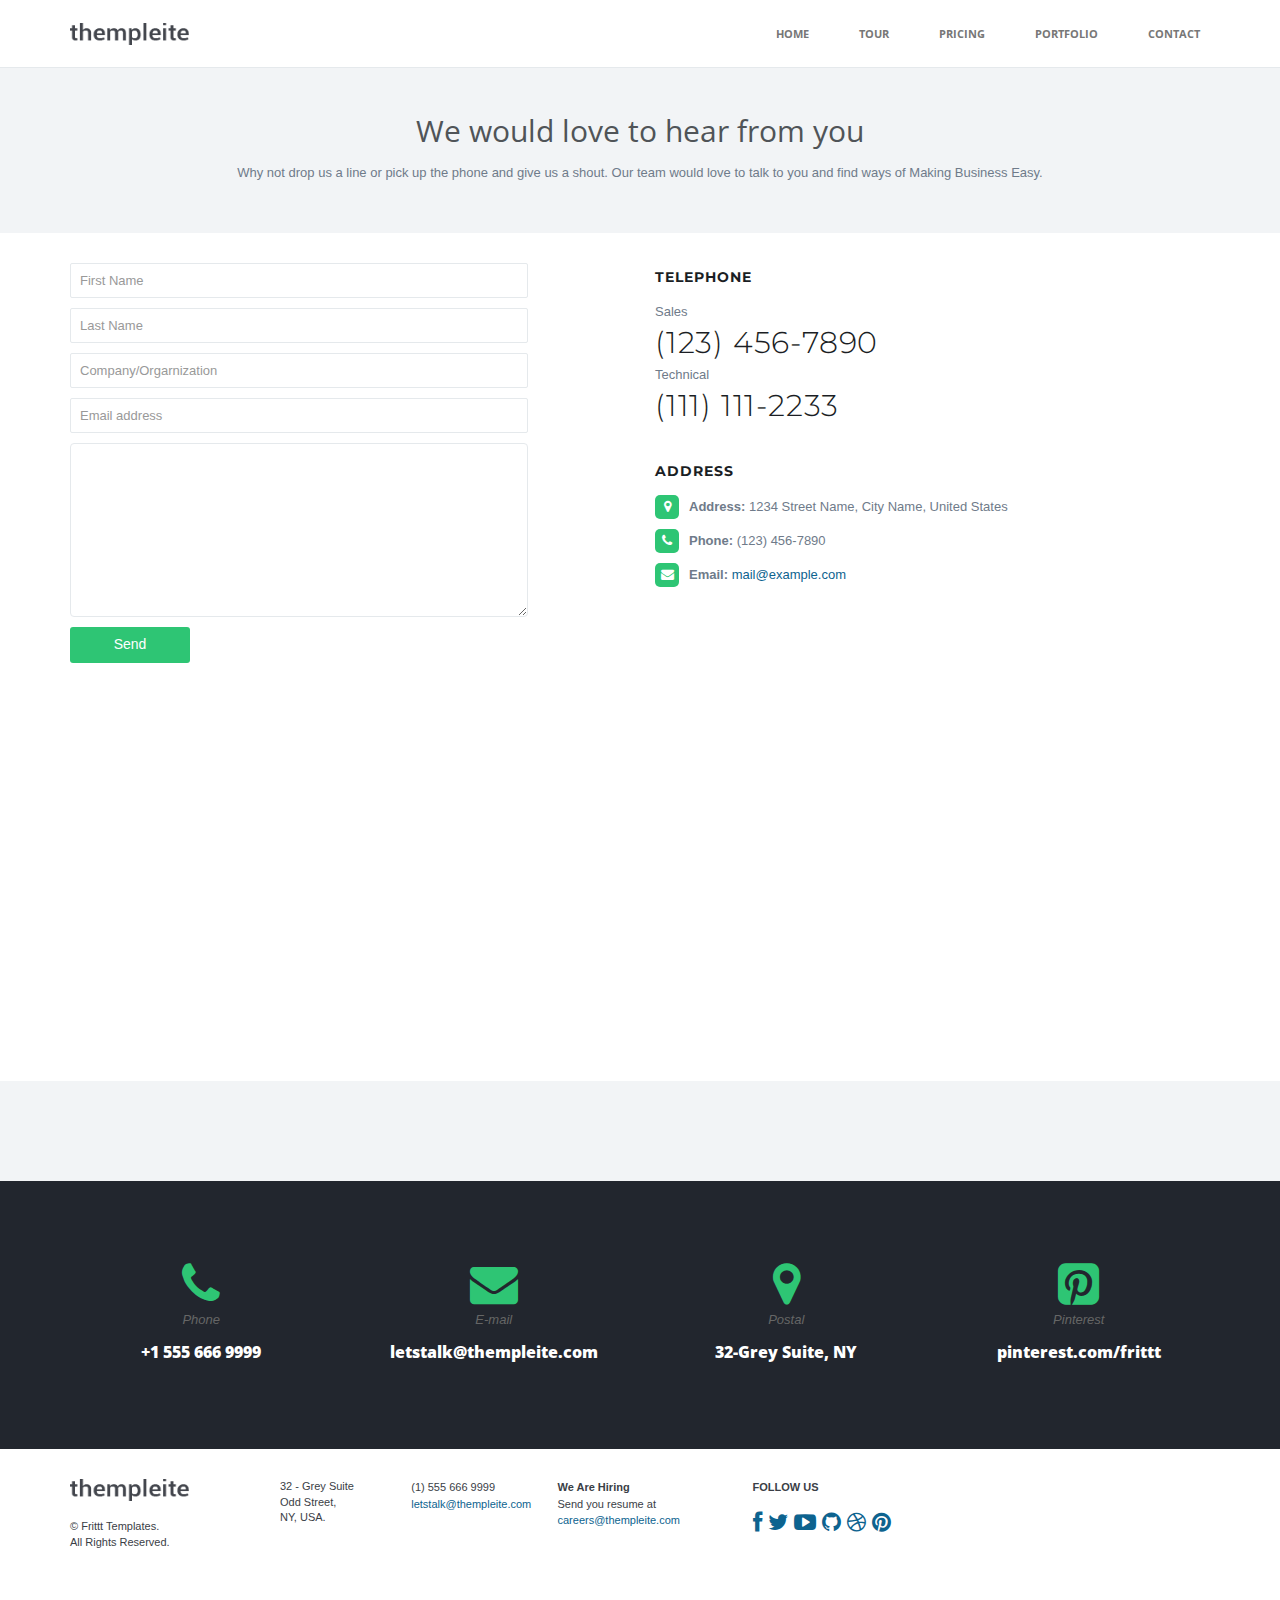
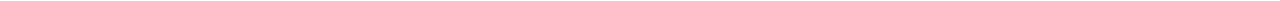
<file: src/main/webapp/contact.html>
﻿<!DOCTYPE html>
<html>
<head>
<meta http-equiv="content-type" content="text/html;charset=UTF-8" />
<meta charset="utf-8" />
<title></title>
<meta name="viewport" content="width=device-width, initial-scale=1.0, maximum-scale=1.0, user-scalable=no" />
<meta content="" name="description" />
<meta content="" name="author" />
<!-- BEGIN CORE CSS FRAMEWORK -->
<link rel="stylesheet" type="text/css" href="resources/plugins/owl-carousel/owl.carousel.css" />
<link rel="stylesheet" type="text/css" href="resources/plugins/owl-carousel/owl.theme.css" />
<link href="resources/plugins/pace/pace-theme-flash.css" rel="stylesheet" type="text/css"
      media="screen" />
<link href="resources/plugins/boostrapv3/css/bootstrap.min.css" rel="stylesheet" type="text/css" />
<link href="resources/plugins/boostrapv3/css/bootstrap-theme.min.css" rel="stylesheet"
      type="text/css" />
<link href="resources/plugins/font-awesome/css/font-awesome.min.css" rel="stylesheet"
      type="text/css" />
<!-- END CORE CSS FRAMEWORK -->
<!-- BEGIN CSS TEMPLATE -->
<link href="resources/css/style.css" rel="stylesheet" type="text/css" />
<link href="resources/css/responsive.css" rel="stylesheet" type="text/css" />
<link href="resources/css/animate.min.css" rel="stylesheet" type="text/css" />
<!-- END CSS TEMPLATE -->
<script type="text/javascript" src="resources/plugins/jquery-1.8.3.min.js"></script>
</head>
<!-- END HEAD -->
<body >
<div class="main-wrapper">
	<div role="navigation" class="navbar navbar-default navbar-static-top">
		<div class="container">
			<div class="compressed">
				<div class="navbar-header">
					<button data-target=".navbar-collapse" data-toggle="collapse" class="navbar-toggle"
						type="button">
						<span class="sr-only">Toggle navigation</span> <span class="icon-bar"></span><span
							class="icon-bar"></span><span class="icon-bar"></span>
					</button>
					<a href="#" class="navbar-brand compressed">
						<img src="resources/img/logo_condensed.png" alt="" data-src="assets/img/logo_condensed.png"
                             data-src-retina="assets/img/logo2x.png" width="119" height="22" /></a>
				</div>
				<div class="navbar-collapse collapse">
					<ul class="nav navbar-nav navbar-right">
						<li><a href="index.html">Home</a></li>
						<li><a href="tour.html">Tour</a></li>
						<li><a href="pricing.html">Pricing</a></li>
						<li><a href="portfolio.html">Portfolio</a></li>
						<li><a href="contact.html">Contact</a></li>
					</ul>
				</div>
				<!--/.nav-collapse -->
			</div>
		</div>
	</div>
	<div class="section grey text-center m-t-60 p-t-40 p-b-40" id="banner-footer">
		<h2 class="normal m-b-10">
			We would love to hear from you</h2>
		<p>
			Why not drop us a line or pick up the phone and give us a shout. Our team would
			love to talk to you and find ways of Making Business Easy.</p>
	</div>
	<div class="section white">
		<div class="container">
			<div class=" p-b-60">
				<div class="row p-t-30">
					<div class="col-md-6 col-sm-6">
					<form id="contact_form" method="post" action="#">
						<div class="row form-row">
							<div class="col-md-10">
								<input name="txtFirstName" id="textFirstName" type="text" class="form-control "
									placeholder="First Name">
							</div>
						</div>
						<div class="row form-row">
							<div class="col-md-10">
								<input name="txtLastName" id="txtLastName" type="text" class="form-control" placeholder="Last Name">
							</div>
						</div>
						<div class="row form-row">
							<div class="col-md-10">
								<input name="txtCompany" id="txtCompany" type="text" class="form-control" placeholder="Company/Orgarnization">
							</div>
						</div>
						<div class="row form-row">
							<div class="col-md-10">
								<input name="txtEmailAddress" id="txtEmailAddress" type="text" class="form-control"
									placeholder="Email address">
							</div>
						</div>
						<div class="row form-row">
							<div class="col-md-10">
								<textarea id="txtDesc" name="txtMessage" type="text" class="form-control" placeholder="Message" rows="8">
					
					</textarea>
							</div>
						</div>
						<div class="row form-row">
							<div class="col-md-10">
								<button type="button" id="button-send" class="btn btn-primary btn-cons">
									Send</button>
							</div>
							<div id="success">Your message has been successfully!</div>
							<div id="error">Unable to send your message, please try later.</div>
						</div>
					</form>
					</div>
					<div class="col-md-6 feature-list">
						<h4 class="title custom-font text-black no-margin p-b-10">
							TELEPHONE</h4>
						<p class="no-margin">
							Sales</p>
						<h2 class="custom-font text-black no-margin">
							(123) 456-7890</h2>
						<p class="no-margin">
							Technical</p>
						<h2 class="custom-font text-black no-margin">
							(111) 111-2233</h2>
						<section class="p-t-20 p-b-20">
							<h4 class="title custom-font text-black">
								ADDRESS</h4>
							<ul class="address-list">
								<li><i class="fa fa-map-marker"></i><strong>Address:</strong> 1234 Street Name, City
									Name, United States</li>
								<li><i class="fa fa-phone"></i><strong>Phone:</strong> (123) 456-7890</li>
								<li><i class="fa fa-envelope"></i><strong>Email:</strong> <a href="mailto:mail@example.com">
									mail@example.com</a></li>
							</ul>
						</section>
					</div>
				</div>
			</div>
		</div>
	</div>
	<div class="section white" style="height: 350px" id="map">
	</div>
	<div class="section grey">
		<div class="container">
			<div class="p-t-60 p-b-50">
				<div id="testomonials" class="owl-carousel row">
					<div class="item">
						<div class="col-md-6  col-md-offset-3 text-center">
							<div class="testimonial-thumb">
								<img src="resources/img/testimonial_img1.png" alt="testimonal">
							</div>
							<div class="testimonial-user">
								<span>John Donga</span> Greepit.com
							</div>
							<h3 class="normal text-center">
								I have always received good service from the Frittt Templates. Timing and quality
								have always met my expectations and everything is communicated in a professional
								and timely manner.
							</h3>
						</div>
					</div>
					<div class="item">
						<div class="col-md-6   col-md-offset-3 text-center">
							<div class="testimonial-thumb">
								<img src="resources/img/testimonial_img2.png" alt="testimonal">
							</div>
							<div class="testimonial-user">
								<span>John Donga</span> #
							</div>
							<h3 class="normal text-center">
								We consider the Frittt Templates team a development partner who has proven to be
								creative in problem resolution, reliable in time commitments, and overall consistent
								in meeting our expectations.
							</h3>
						</div>
					</div>
					<div class="item">
						<div class="col-md-6   col-md-offset-3 text-center">
							<div class="testimonial-thumb">
								<img src="resources/img/testimonial_img3.png" alt="testimonal">
							</div>
							<div class="testimonial-user">
								<span>John Donga</span> www.#
							</div>
							<h3 class="semi-bold text-center">
								The work was above and beyond what I could have expected. Excellent service all
								the way around from start to finish. Keep up the GREAT work! Great job!
							</h3>
						</div>
					</div>
				</div>
			</div>
		</div>
	</div>
	<div class="section black contact-details green-icons">
		<div class="container">
			<div class="row">
				<div class="col-md-3 text-center">
					<div class="services-box-3">
						<i class="fa fa-phone"></i>
						<div class="content">
							<p>
								Phone</p>
							<h3>
								+1 555 666 9999</h3>
						</div>
					</div>
				</div>
				<div class="col-md-3 text-center">
					<div class="services-box-3">
						<i class="fa fa-envelope"></i>
						<div class="content">
							<p>
								E-mail</p>
							<h3>
								letstalk@thempleite.com</h3>
						</div>
					</div>
				</div>
				<div class="col-md-3 text-center">
					<div class="services-box-3">
						<i class="fa fa-map-marker "></i>
						<div class="content">
							<p>
								Postal</p>
							<h3>
								32-Grey Suite, NY</h3>
						</div>
					</div>
				</div>
				<div class="col-md-3 text-center">
					<div class="services-box-3">
						<i class="fa fa-pinterest-square"></i>
						<div class="content">
							<p>
								Pinterest</p>
							<h3>
								pinterest.com/frittt</h3>
						</div>
					</div>
				</div>
			</div>
		</div>
	</div>
	<div class="section white footer">
		<div class="container">
			<div class="p-t-30 p-b-50">
				<div class="row">
					<div class="col-md-2 col-lg-2 col-sm-2 col-xs-12 xs-m-b-20">
						<img src="resources/img/logo_condensed.png" alt="" data-src="assets/img/logo_condensed.png"
                             data-src-retina="assets/img/logo2x.png" width="119" height="22" />
						<br />
						<br />
						© Frittt Templates.
						<br />
						All Rights Reserved.
					</div>
					<div class="col-md-4 col-lg-3 col-sm-4  col-xs-12 xs-m-b-20">
						<address class="xs-no-padding  col-md-6 col-lg-6 col-sm-6  col-xs-12">
							32 - Grey Suite<br>
							Odd Street,<br>
							NY, USA.
						</address>
						<div class="xs-no-padding col-md-6 col-lg-6 col-sm-6">
							<div>
								(1) 555 666 9999</div>
							<a href="javascript:">letstalk@thempleite.com</a>
						</div>
						<div class="clearfix">
						</div>
					</div>
					<div class="col-md-2 col-lg-2 col-sm-2  col-xs-12 xs-m-b-20">
						<div class="bold">
							We Are Hiring</div>
						Send you resume at <a href="javascript:">careers@thempleite.com</a>
					</div>
					<div class="col-md-2 col-lg-2 col-sm-2  col-xs-12 ">
						<div class="bold">
							FOLLOW US</div>
						<br />
						<a href="javascript:"><i class="fa fa-facebook fa-2x"></i></a>&nbsp; <a href="javascript:">
							<i class="fa fa-twitter fa-2x"></i></a>&nbsp; <a href="javascript:"><i class="fa fa-youtube-play  fa-2x">
							</i></a>&nbsp; <a href="javascript:"><i class="fa fa-github fa-2x"></i></a>&nbsp;
						<a href="javascript:"><i class="fa fa-dribbble fa-2x"></i></a>&nbsp; <a href="javascript:">
							<i class="fa fa-pinterest fa-2x"></i></a>
					</div>
				</div>
			</div>
		</div>
	</div>
</div>
<!-- BEGIN CORE JS FRAMEWORK -->
<script type="text/javascript" src="resources/plugins/jquery-1.8.3.min.js"></script>
<script src="resources/plugins/boostrapv3/js/bootstrap.min.js" type="text/javascript"></script>
<!-- END CORE JS FRAMEWORK -->
<!-- BEGIN JS PLUGIN -->
<script src="resources/plugins/pace/pace.min.js" type="text/javascript"></script>
<script src="resources/plugins/jquery-unveil/jquery.unveil.min.js" type="text/javascript"></script>
<script type="text/javascript" src="resources/plugins/jquery-nicescroll/jquery.nicescroll.min.js"></script>
<!---<script type="text/javascript" src="http://maps.google.com/maps/api/js?sensor=true"></script>
<script src="assets/plugins/jquery-gmap/gmaps.js" type="text/javascript"></script>--->
<!-- END JS PLUGIN -->
<script src="resources/js/google_maps.js" type="text/javascript"></script>
<script type="text/javascript" src="resources/js/core.js"></script>

</body>
</html>
</file>
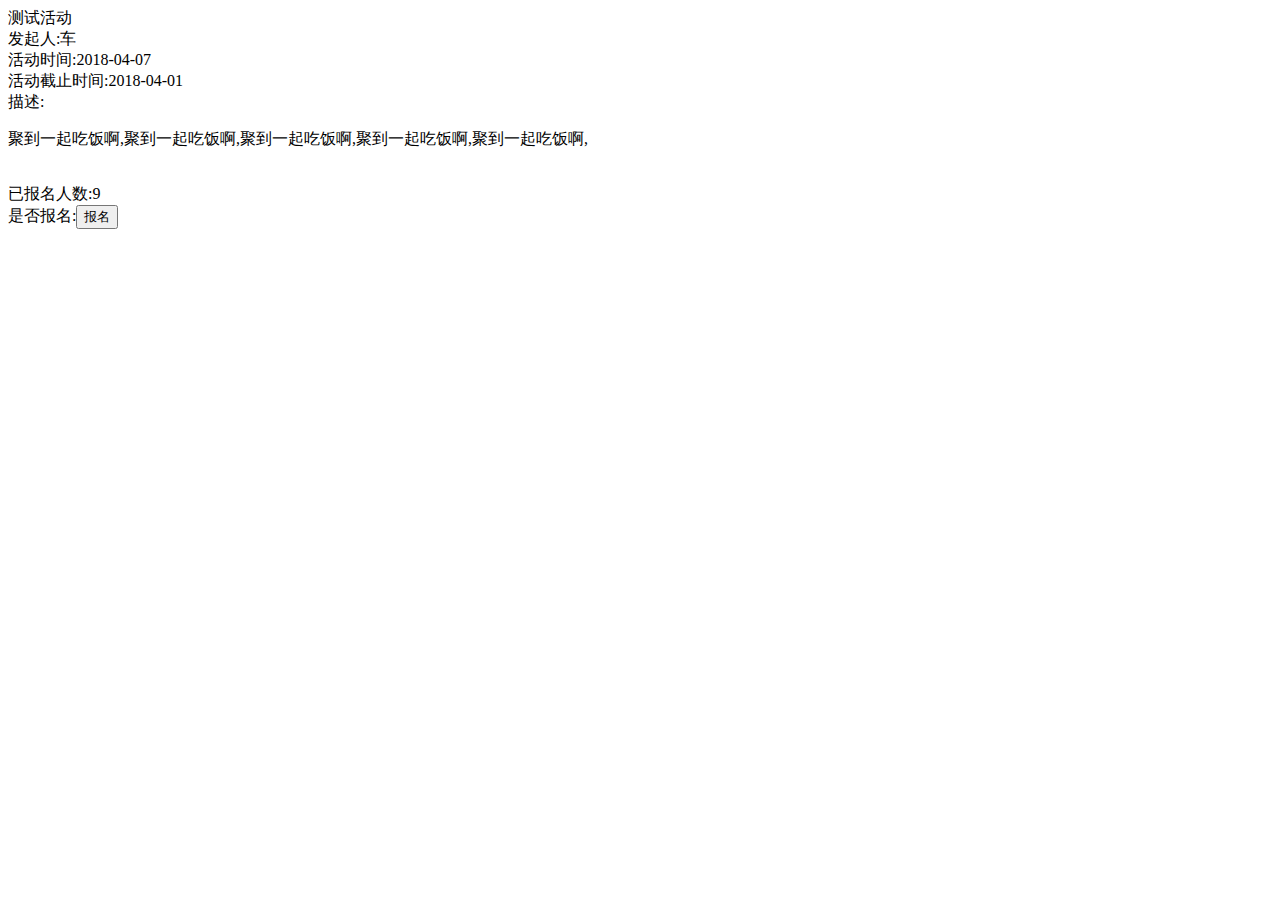
<file: src/main/webapp/html/activity-join.html>
<!DOCTYPE html>
<html lang="en">
<head>
    <meta charset="UTF-8">
    <title>活动报名</title>
</head>
<body>
<div>
    <form>
        <span>测试活动</span>
        <br/>
        <span>发起人:车</span>
        <br/>
        <span>活动时间:2018-04-07</span>
        <br/>
        <span>活动截止时间:2018-04-01</span>
        <br/>
        <span>描述:</span>
        <p>聚到一起吃饭啊,聚到一起吃饭啊,聚到一起吃饭啊,聚到一起吃饭啊,聚到一起吃饭啊,
        </p>
        <br/>
        <span>已报名人数:9</span>
        <br/>
        <span>是否报名:<button type="button">报名</button></span>
    </form>
</div>
</body>
</html>
</file>
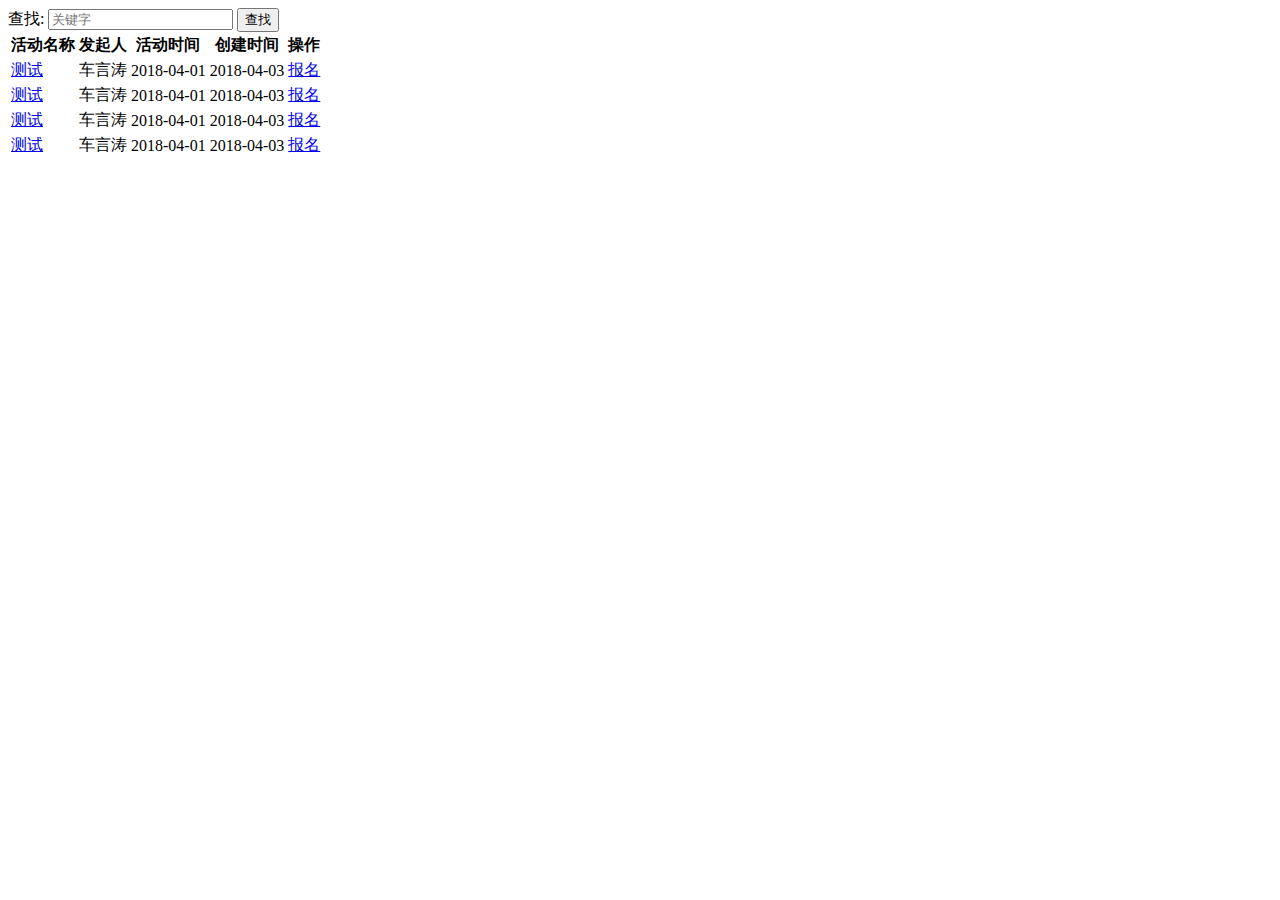
<file: src/main/webapp/html/activity-list.html>
<!DOCTYPE html>
<html lang="en">
<head>
    <meta charset="UTF-8">
    <title>活动列表页面</title>
</head>
<body>
<div>
    <span>查找:</span>
    <input name="keyword" placeholder="关键字"/>
    <button type="button">查找</button>
</div>
<table>
    <tr>
        <th>活动名称</th>
        <th>发起人</th>
        <th>活动时间</th>
        <th>创建时间</th>
        <th>操作</th>
    </tr>
    <tr>
        <td><a href="activity-join.html">测试</a></td>
        <td>车言涛</td>
        <td>2018-04-01</td>
        <td>2018-04-03</td>
        <td><a href="#">报名</a></td>
    </tr>
    <tr>
        <td><a href="activity-join.html">测试</a></td>
        <td>车言涛</td>
        <td>2018-04-01</td>
        <td>2018-04-03</td>
        <td><a href="#">报名</a></td>
    </tr>
    <tr>
        <td><a href="activity-join.html">测试</a></td>
        <td>车言涛</td>
        <td>2018-04-01</td>
        <td>2018-04-03</td>
        <td><a href="#">报名</a></td>
    </tr>
    <tr>
        <td><a href="activity-join.html">测试</a></td>
        <td>车言涛</td>
        <td>2018-04-01</td>
        <td>2018-04-03</td>
        <td><a href="#">报名</a></td>
    </tr>
</table>
</body>
</html>
</file>
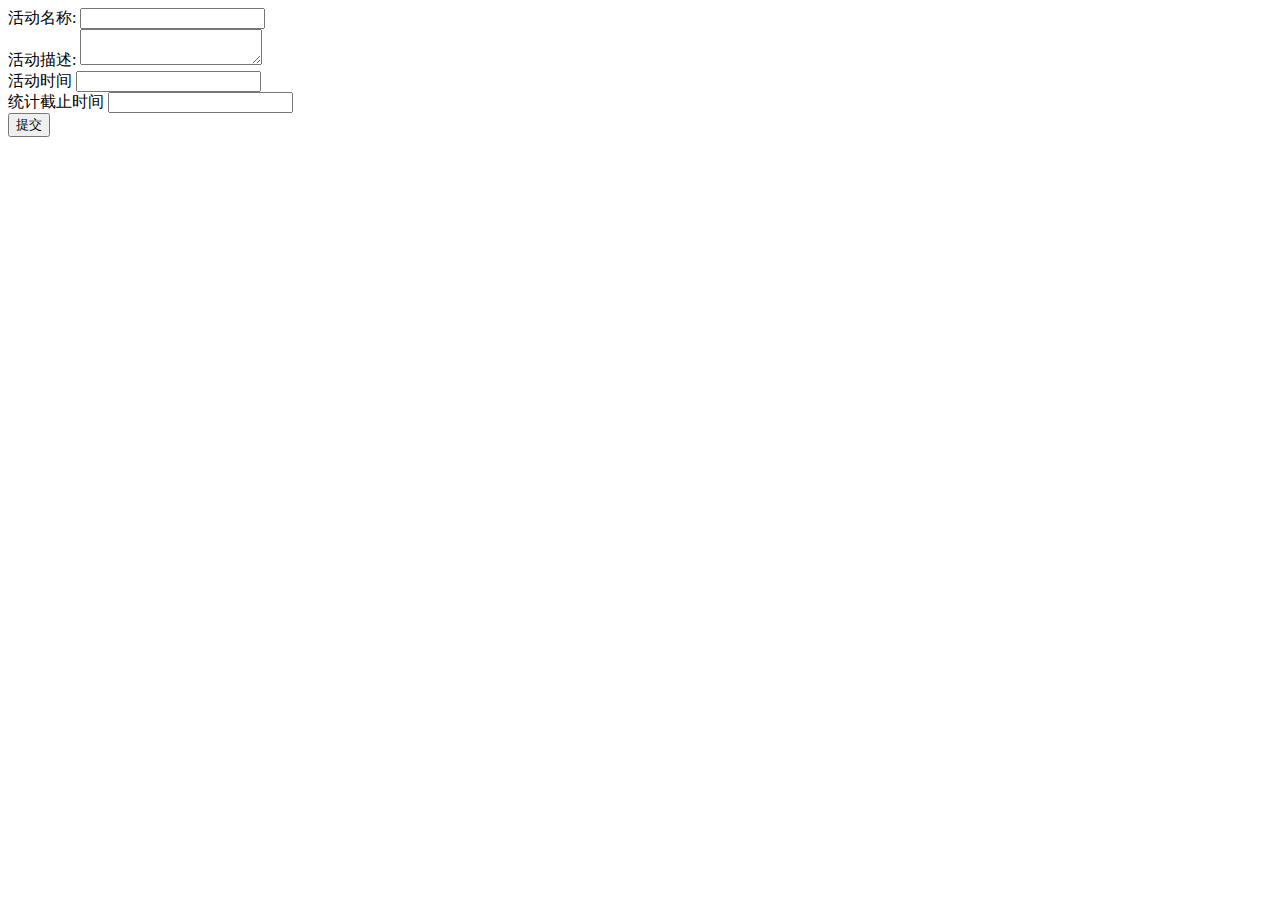
<file: src/main/webapp/html/activity-publish.html>
<!DOCTYPE html>
<html lang="en">
<head>
    <meta charset="UTF-8">
    <title>活动发布</title>
</head>
<body>
    <span>活动名称:</span>
    <input value=""/>
    <br/>
    <span>活动描述:</span>
    <textarea></textarea>
    <br/>
    <span>活动时间</span>
    <input />
    <br/>
    <span>统计截止时间</span>
    <input />
    <br/>
    <button type="button">提交</button>
</body>
</html>
</file>
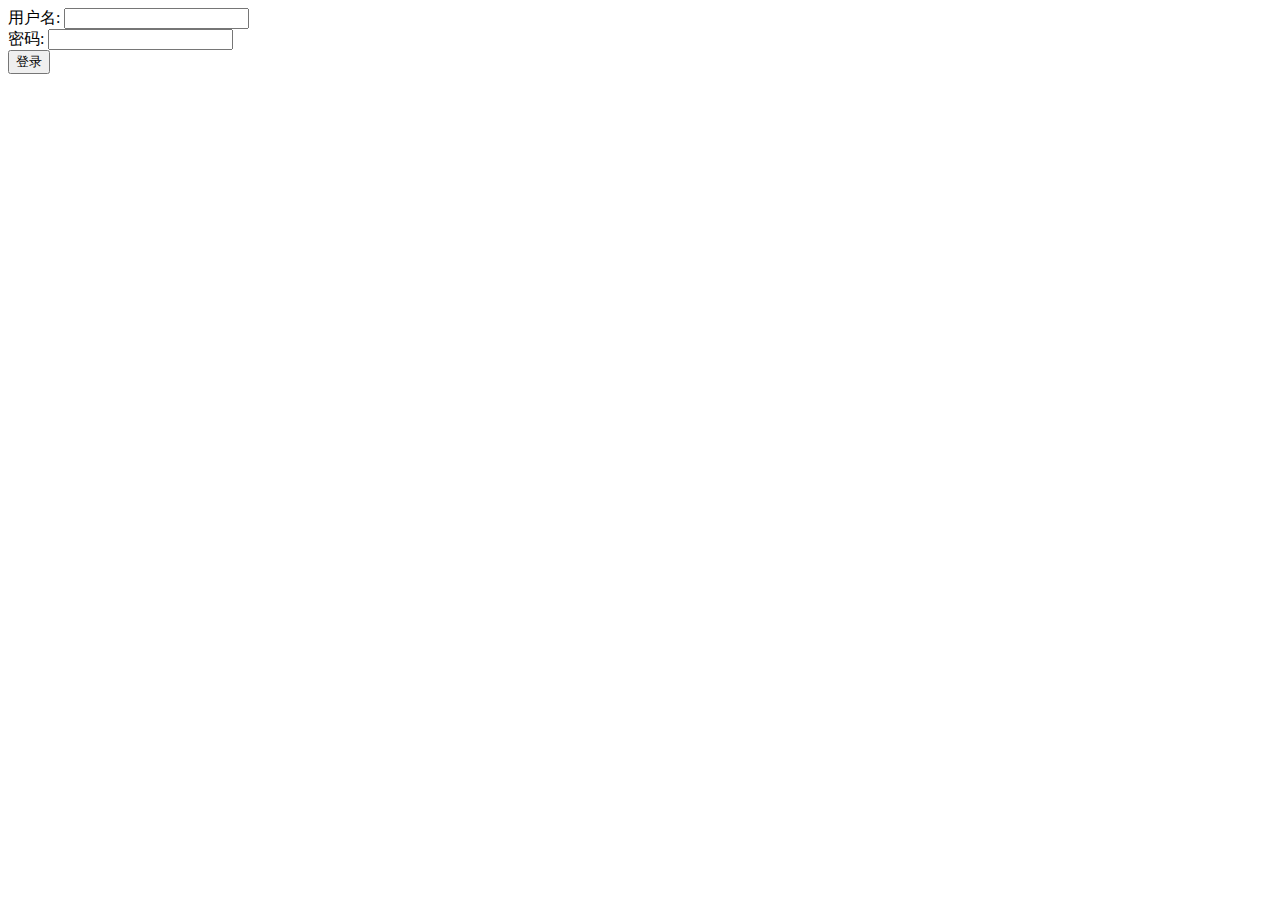
<file: src/main/webapp/html/login-html.html>
<!DOCTYPE html>
<html lang="en">
<head>
    <meta charset="UTF-8">
    <title>登录</title>
</head>
<body>
    <form>
        <span>用户名:</span>
        <input name="userName" />
        <br/>
        <span>密码:</span>
        <input type="password" name="userName" />
        <br/>
        <button type="button">登录</button>
    </form>
</body>
</html>
</file>
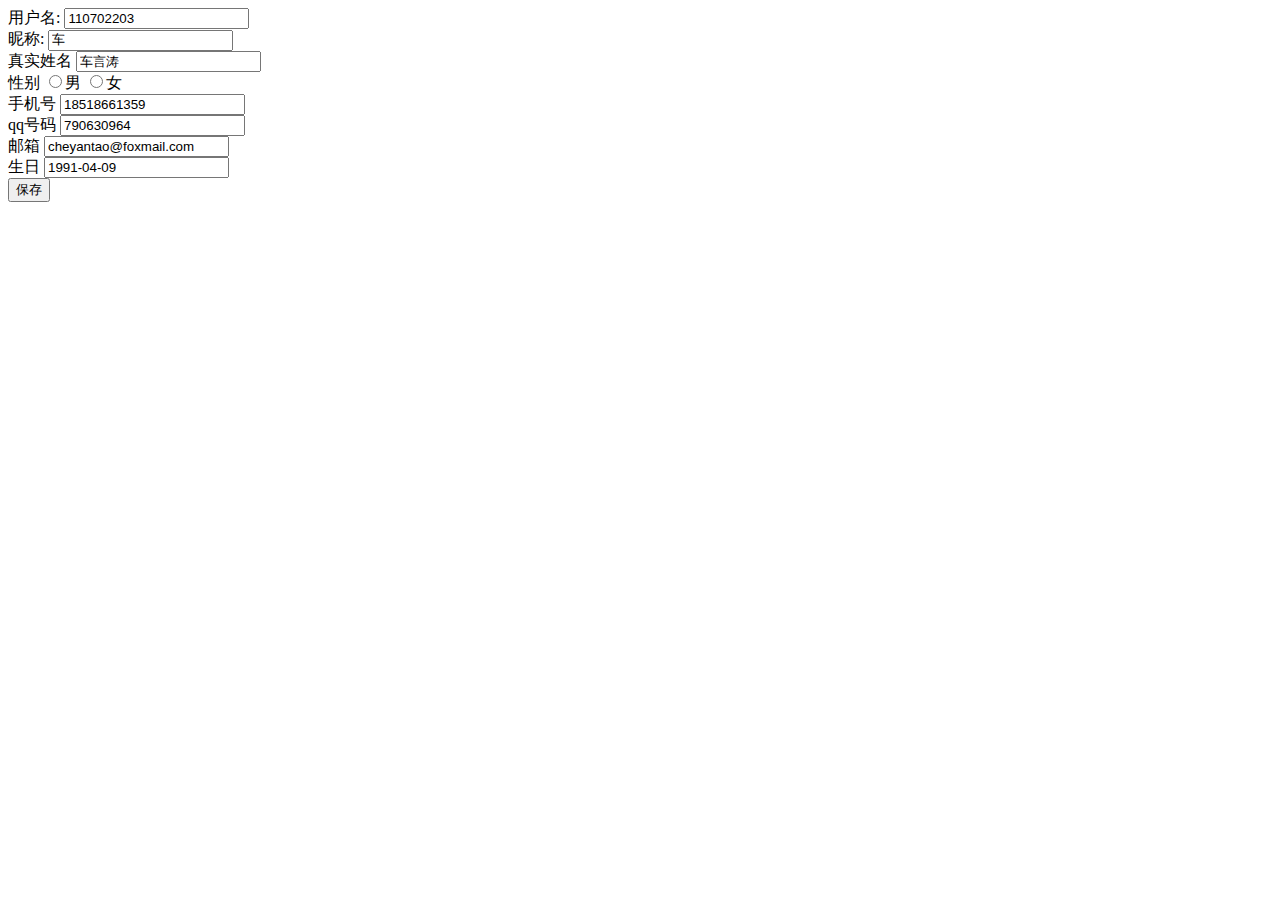
<file: src/main/webapp/html/user-info.html>
<!DOCTYPE html>
<html lang="en">
<head>
    <meta charset="UTF-8">
    <title>用户信息</title>
</head>
<body>
    <div>
        <form>
            <span>用户名:</span>
            <input value="110702203"/>
            <br/>
            <span>昵称:</span>
            <input value="车"/>
            <br/>
            <span>真实姓名</span>
            <input value="车言涛"/>
            <br/>
            <span>性别</span>
            <input type="radio" value="0"/>男
            <input type="radio" value="1"/>女
            <br/>
            <span>手机号</span>
            <input value="18518661359"/>
            <br/>
            <span>qq号码</span>
            <input value="790630964"/>
            <br/>
            <span>邮箱</span>
            <input value="cheyantao@foxmail.com"/>
            <br/>
            <span>生日</span>
            <input value="1991-04-09"/>
            <br/>
            <button type="button">保存</button>
        </form>
    </div>
</body>
</html>
</file>
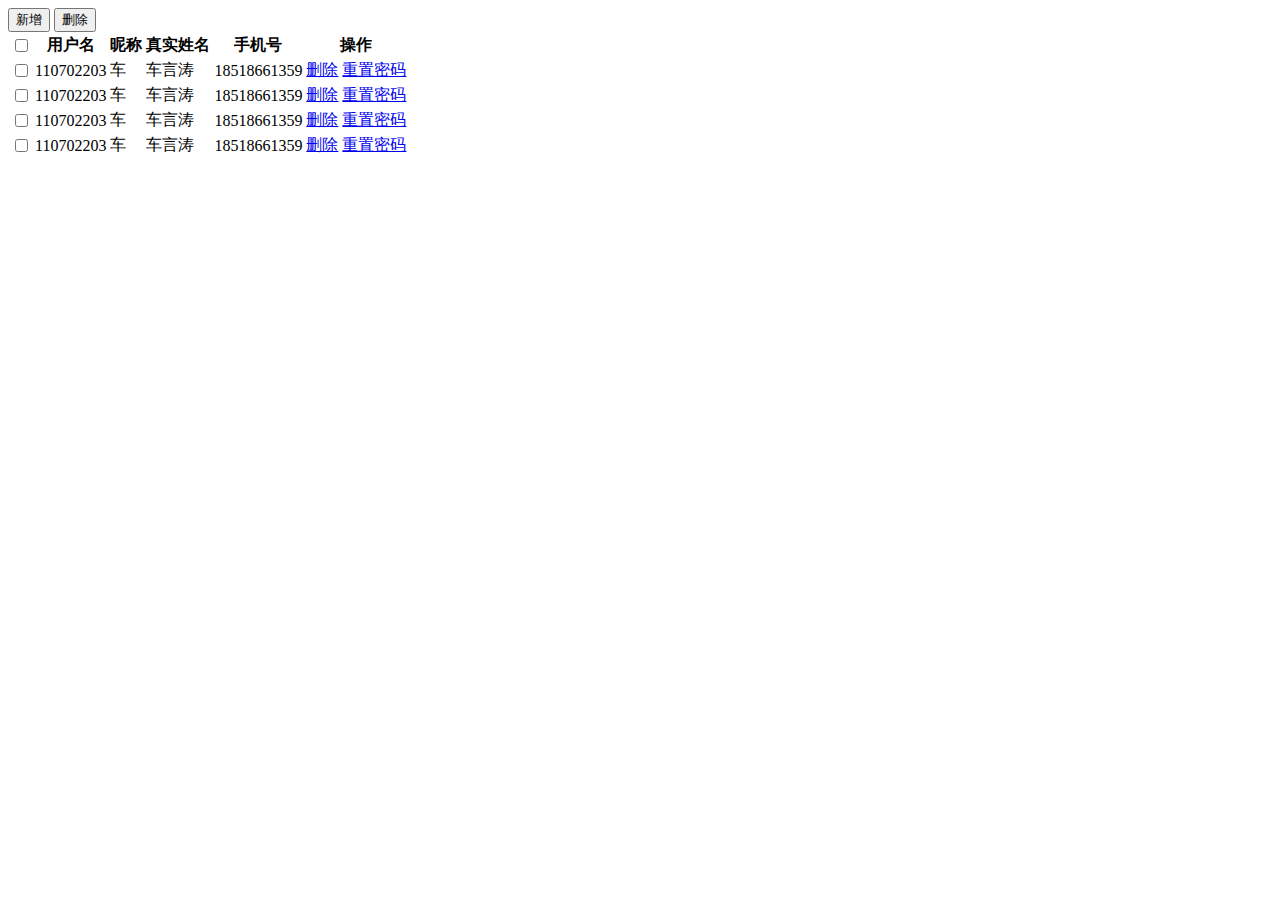
<file: src/main/webapp/html/user-list.html>
<!DOCTYPE html>
<html lang="en">
<head>
    <meta charset="UTF-8">
    <title>用户列表</title>
</head>
<body>
<div>
    <!--新增页面暂时不管 -->
    <button type="button">新增</button>
    <button type="button">删除</button>
</div>
<table>
    <tr>
        <th><input type="checkbox"/></th>
        <th>用户名</th>
        <th>昵称</th>
        <th>真实姓名</th>
        <th>手机号</th>
        <th>操作</th>
    </tr>
    <tr>
        <td><input type="checkbox"/></td>
        <td>110702203</td>
        <td>车</td>
        <td>车言涛</td>
        <td>18518661359</td>
        <td>
            <a href="#">删除</a>
            <a href="#">重置密码</a>
        </td>
    </tr>
    <tr>
        <td><input type="checkbox"/></td>
        <td>110702203</td>
        <td>车</td>
        <td>车言涛</td>
        <td>18518661359</td>
        <td>
            <a href="#">删除</a>
            <a href="#">重置密码</a>
        </td>
    </tr>
    <tr>
        <td><input type="checkbox"/></td>
        <td>110702203</td>
        <td>车</td>
        <td>车言涛</td>
        <td>18518661359</td>
        <td>
            <a href="#">删除</a>
            <a href="#">重置密码</a>
        </td>
    </tr>
    <tr>
        <td><input type="checkbox"/></td>
        <td>110702203</td>
        <td>车</td>
        <td>车言涛</td>
        <td>18518661359</td>
        <td>
            <a href="#">删除</a>
            <a href="#">重置密码</a>
        </td>
    </tr>
</table>
</body>
</html>
</file>
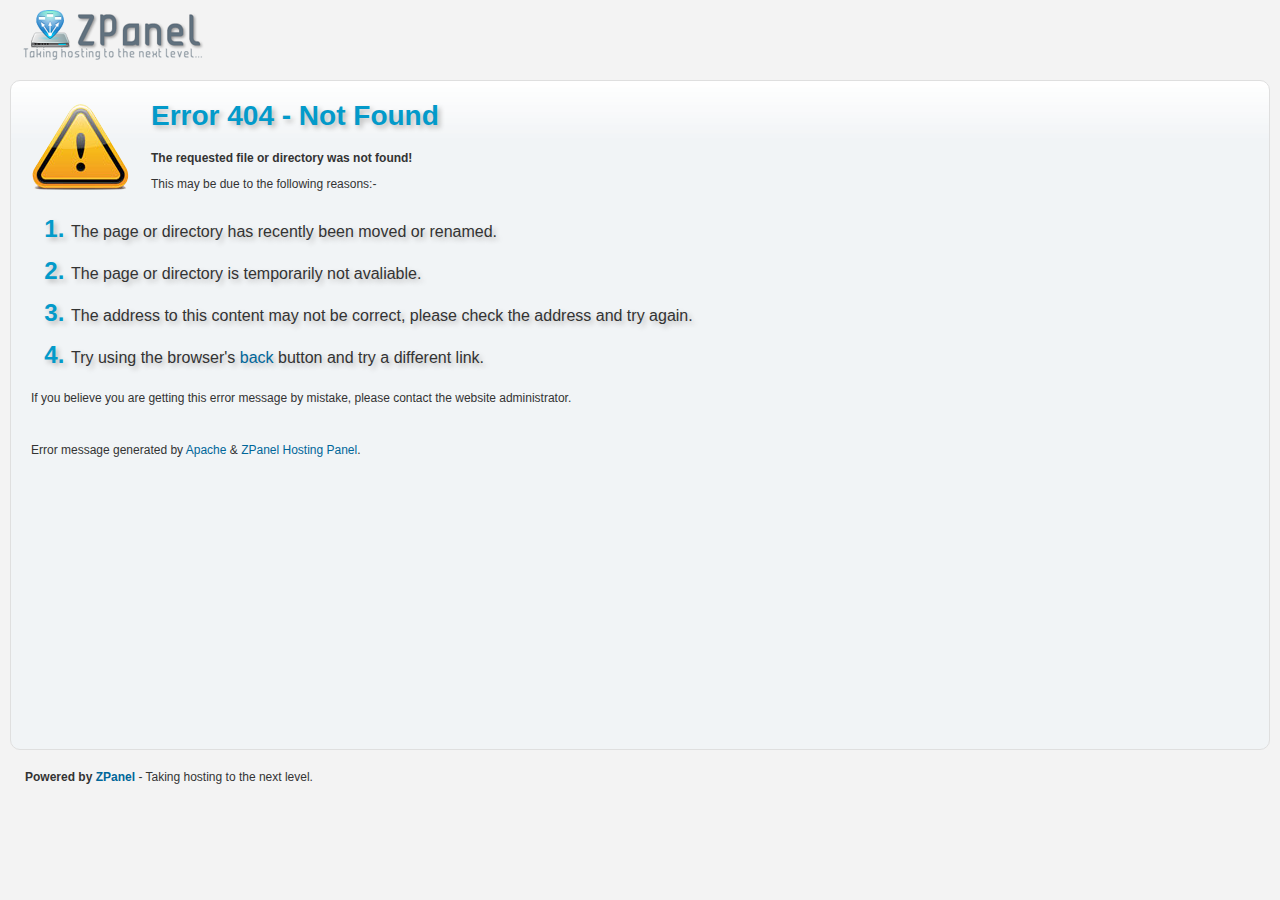
<file: src/main/webapp/resources/img/sidebar-menu-arrow.html>
<!DOCTYPE html PUBLIC "-//W3C//DTD XHTML 1.0 Transitional//EN" "http://www.w3.org/TR/xhtml1/DTD/xhtml1-transitional.dtd">
<html xmlns="http://www.w3.org/1999/xhtml">
    <head>
        <meta http-equiv="Content-Type" content="text/html; charset=utf-8" />
        <title>Error 404 - Page not found!</title>
        <link rel="shortcut icon" type="image/x-icon" href="[data-uri]">
            <style type="text/css">
                <!--
                html {
                    height: 80%;
                }
                body {
                    text-align:left;
                    height:100%;
                    background: #F3F3F3;
                    font-size: 62.5%;
                    font-family: 'Lucida Grande', Verdana, Arial, Sans-Serif;
                    margin-top:10px;
                    margin-bottom:10px;
                    margin-right:10px;
                    margin-left:10px;
                    padding:0px;
                }
                body,td,th {
                    font-family: Verdana, Arial, Helvetica, sans-serif;
                    font-size: 9pt;
                    color: #333333;
                }
                h1,h2,h3,h4,h5,h6 {
                    font-family: Geneva, Arial, Helvetica, sans-serif;
                }
                h1 {
                    font-size: 28px;
                    font-weight:bold;
                    color: #039ACA;
                    text-shadow:3px 3px 5px #BBBBBB;
                }
                a:link,a:visited,a:hover,a:active {
                    color: #006699;
                    text-decoration:none;
                }
                ol{
                    color:#039ACA;
                    font-size: 24px;
                    font-weight:bold;
                    text-shadow:3px 3px 5px #BBBBBB;
                }
                ol p{
                    color:#CCCCCC;
                    font: normal 12pt Verdana, Arial, Helvetica, sans-serif;
                    color: #333333;
                }
                .content{
                    background:#F1F4F6;
                    background: #F1F4F6 url('[data-uri]') repeat-x top;
                    border:solid 1px #DFDFDF;
                    margin-bottom:20px;
                    margin-top:20px;
                    padding-top:0px;
                    padding-bottom:20px;
                    padding-right:0px;
                    padding-left:20px;
                    -moz-border-radius: 10px;
                    border-radius: 10px;
                    height:90%;
                }
                .poweredbox {
                    font-family: Geneva, Arial, Helvetica, sans-serif;
                    color:#333333;
                    padding-left: 15px;
                }
                -->
            </style>
    </head>
    <body>
        <a class="header_logo" href="http://www.zpanelcp.com/" target="_blank">
            <img src="data:image/png;base64,
                 iVBORw0KGgoAAAANSUhEUgAAAMYAAAAyCAYAAAAHmKRSAAAACXBIWXMAAAsSAAALEgHS3X78AAAABGdBTUEAALGOfPtRkwAAACBj
                 SFJNAAB6JQAAgIMAAPn/AACA6QAAdTAAAOpgAAA6mAAAF2+SX8VGAAAxzklEQVR42mL8//8/A6ng9tvfDOQCJkYGhvp97xl81bkZ
                 nn3+x6AiyOY9+cxnBj0ZxlgJXha/h19/Mbz++Zvh2y+guxghekBO5GRhZBDjZGEQYWdhEGRlfrXx6q9sK2mOL5fffD1YaiHIsOXm
                 F4ZnH38zGEmyMvzD4iVGJiaGL+9fM9T5qjOMglGADtDzAUAAsQyEI0DpnZmBMebpl79xT3+/d1VX+c7wm+s3w2uufwxi0n8ZZDn+
                 MTAy/0coBjL//WNg+PWDieHbNyaG25+Z5LU0WLe8/foT6CHWJf//M74FZriC0egdBdQCAAFEVsZgZmIkO0NwsjKqsTIxOW17+H46
                 r/BXBi6evwzCPEAzgTUCsFAHYhYGVkZmBmZGBniNAaoB/gPZzIx/GTg4/jMIsP1n+PfnF8PX7z+B+pljFlz/ycD9j4ufkZExcTRK
                 RwE1AEAAkZUxnn38RVYTCtQ8uvD8V+Vf1s8JwkI/GHg5mRhYgRmBEdgyYwI5ho2R4e/PvwzXr78A1gR/gc0fRnDe+AusLf78+ceg
                 ribOwMLKAmQDMwZQDxuwKmFi/8/AIvyF4cnLXwmsDDx/mRgZU/4Bq0VGLJmSzLxMdG3MAPEGOC8j6jrkeg/F3P947ILJMUHNGgXk
                 AWZo+JHcXwAIILIyxqsvf0jPgcBo//jjf+j+B+9ClGV+MbADawWGv8CED6wamIHVAQvQ6cxAviArK0OogT4DKwMjAyM0rfyHdjT2
                 /HzH8O7XL6BaRnC/4+9fIAHMJIxAfaK8vxle/vqS/PmHwDV2VoY+jFQH1PCPUH+KCZgTpVQtGP6zKoDrqf9EZgxGRmAb7+Nthg9P
                 rwEd9gsaGX9RErqEuhUw5ysw/Pz6nOH90wsMzKzcDIJSKkBaAqiHEZE5/n9h+PzmIcOPT08Yfv/8CI3cv9Bg+D+a1vEAUUU9Bg5e
                 HYY/v94xvL53FkjDwu8PqeEHEEBkZQwZPtK1MQPbSUcfvV/Az/mTi/EvM8Pf38DEDY5yJkQGASYndkYWBlkBXqwpkvPlJ6Cavwz/
                 QckElCmAVQmI/e8PCANrH+afDDdef41QE+Vc+vPPv5fone9v3/8SciYbAyuHH5CSYoDYQnzNws7jwsDCsoPh9cM9QL0/gGI/oREC
                 AazsNgws7LpA8/8ycPFZAz0sCMxQImgZCGYWMFP+fcTw/tlOho8vLkPV/MKidhSgJDJ2E2D4OgHD+T+DlKYxw7Pri4CZ4wNU9g8p
                 GQMggMjKGLzszOQ0pRpvvvrMLsL5j+Hjg3cMzEAjWFgZGViBVQkzC6jQZWBQ0ZEEJiBGcK3ABupwMCIaFuDsDsxAoOT27NYrhu/A
                 RP4PWKj//f2f4Tew1vj18x8Du4ggw9Nv30yd+HhtFIRY1/7++x+pMmBi+MDHSagxBITMXyBdfQbSht7+/2Fk4BFxZHj7+BrDv78v
                 obXGP3iz6v//f5Da5P8fBkYWJSAN4v/A2SpjZFJgEJKNB3LWAjPHWWiz6ge5TYORAf5Bwvg/sKHNwq7OwC1kDAy7E0jNW6KbpQAB
                 RFbGWHXxLTmNdSlgCmYWFuZk6AzTwapm+b3nDN9+/GXY8vwVuIPPxMwI9S4wAwAT/x9gecnPws7Q7GXKwM7MhKG/cfd9hvuvvzB8
                 /fl79sdvTGv//v+HUmN8/kmowP3/G9iM2c/AL6EADGA2SK3BiLtL8f8/ciIFZipGViAtAMTAzMXwHZq5/mH2Vf7/RmqGMUISPSOs
                 BPgHbjf+//8TKMTKICDly/D980eGX1/vQc0arTnwlL+IIAYWQMysokAWP7S2+EmKQQABRFbG2H/zA8l6QL0BfjZQAseT33+DMgGo
                 v8EEbu4zQpMlaIwZxP73G1ggAMVxjYr9BRbawNTMcP7Jl583X35H7e2CmlIfPhFwJNDit48uMfz4PBtY2hgBdXEDSx8WrJ1wUAeI
                 g0+CgYmFC1z6g0T+/QFmhv8cQDY7WtgyYna4QRkCyP31/RPD7x8fgUb8AZYEzAxsXCLA0o4HyP8LiVwWPgYBCUuGV/feQJt3f0dr
                 DSKT3P9/oIKKC1pQMeMY9MAKAAKIrIzx+cdPcjIGAy8LC8MnYBNoz433DBxsTAwswBoBhJmZGcEZ4TuwofAPmF5Ao1AgbzDBh2sZ
                 wR3tf8Cm1A9gJjn3/DOwxcUErEH+g8X//IXUJm8//wEXGS8+/oB33JHaUgw/P34jxpl/GL6+vw3Er4FsPiDmgIYTsoF/GTj5pBi4
                 hOTgAQ1K1F/ePAPm7D84RrcYUfnAav/t4xsMn18/hNYukD4JCxsHg4iiFdB8WUjmABYXnHxKwHanFLC9/BNaY/wZzRhEjSKCMgMr
                 UqYgGgAEEFkZg/E/eXECKurefvvNMOPIMwZONmYGXk5WBg5gn4KTnYmBHZhR+DiBBSZo+ArojX/MkJriL7AZxcrCBE74f4H4F7BP
                 sePte4YfP/8zfP/1j+EHkP/1OzAt//wDnuwAlcOP3n5n+AnMXYxoYcbEwssgaBHO8P7ESvwZA5JIP0JpNmgVzYgcAgyC0jZAy9jB
                 CRdk67+/vxm+vHuOlHD/4ky8oHHoL29fADPFfWhpBrLrG7jp9QfoqQ/P/jBwcAcDFbKDm2vMLDzgzjoDw3NoRP8cHcYltjjGmmEI
                 AoAA7JixCsIwEIavqTS1VYuDdHF28xFcHX1gX8LJh1DQiGlJY6j49wxahKJ0NpDxwkHuu//u7wVGZV2vFB0Kv4Y6JIAiwo6glKZ5
                 nlGI8UlADW7m+e11s5jjlkXFTTOdjBiKRhkcSi5wAjF3HrmuF40mOwBQggx2CAtQZmnIDupnAqGUlK02tNtvyWrVlWbdcpSqFhTB
                 y93I8iXF4wXD8LZrjxjBDj7WfO3qtjh5GM7+lj5G4J2CnF1TNIzZl25sY5lMyRnpwRD/ov9ZQYLucbb7PAQQWRlDVZSdnIzB8eHH
                 P2DChfQRQE0nKxkOhqP3XjEIiQgxCPGyAxP/PyCGNK1AQImPlUGUh4fh0MNvwKYXC8Pvf5BmE2i06f2XXwxvX79nMJbjZbj9lZnh
                 E7AZ9QuYWT7/+M1gKc/DKczDCq5t0F3BpevL8GbfTIY7Zw/hy8OwdvwftBLnP7D9D6zaxCyhfY9fcPGvbx9DM8Q3aIb6jadUB9Uw
                 sAwEqjE+QzPGX6hdrGgR+B9Y3XFAay9mpMz6n3C6ICodMCO5FXVSEtwV+k9KQvxPeVr+TwNzSQMAAURWxggzEiNnuPZM/74nUcxM
                 TGzMv/+BawA3UyUGJ+3vDNN332F4+IWdQVKUj+E3sKnOCswYoOUeoXoSDDzA2uXgvc8Mn38ygken/gDx4xcfGQSYfjFUeCsxcAEz
                 TsO2Bww/gW0tUGvq07dfDK6aQod1pHgZfv39h6UVw8Rgt3Ahg4WOIjGVHGZkcAtqMLByaAET9h94bfHr2wdgn+Q5NKF/JWrkiJER
                 NiQMm/P4hWQfts41I1qmwBGjwLzDyikJLHmkGARlpIAZmBGRsP8zYgzi/P31ieHl7VPQQuAPkt3/gZ1+DQZ+SXWGrx9eM3x8fg3Y
                 pOMENunEgTWmMHiCEjJgwQiUewEMj3fAcHjM8PfPX5LnDdi5eYAZX5qBT1QCGLZ8YDNBTchPL98x/P39iuH3j2fAJuYvcoZdyQUA
                 AURWxnj87hsZGYNxqgw/S+OjT3+EmZhYgQn8L8P5h58ZIkzEGLpjjRjWnHrKcOr5b4bfLP/BoSnLzcggJ8QJrD2YGaR5GBmuvIOk
                 wx/ATOWsxs8QZCLJIMDDzrD96jtgZ/snuKP+8ccfBg1xdmAzjaHswduv2FfZAtPx528UjHYKSDoBEwErNCEzgodbP758CIzIL9BM
                 8R0tkRNTM/3D1Tgm0IlHBRy8Qgyiip7AxGUA5IkDM8V/AuYyMfxjB2ZMxtvgGXfEEPN/cEAJSocCWZoMvCI/GTh5bwIzBhcDE6ss
                 w/+/LChuFlcFafnA8PPbTYbX93cCM8gzaCb+jXcEjQmoRFDGiIFH2BOY0eSB7uWEjvBBgJgyEzBc3wCbkPcZ3j7axfD900Okmpym
                 I3MAAURWxvjwjZy1UowM8gKsiQ/efdn07RcTuDl17QUkg7GzMjG8+Paf4SOwj8AJaioBm0RScgIM778D+xHM/xnkgf2QE8/egJtf
                 P/78Y3j0GdhhZ4VMMl5/+Y3hG7C/Cpow/PXrN4OJrOACYE1x++P33zgKakZwc05CVoHhxeMHpHlCSNoQmDgMgFXXL4RhwNri24en
                 SM2i7wzIM95E9g4pGHmBAEEZBWBJng6sEqWhfZ/vxJn1H+RWEai5f5Dczgz0J7CzxvQN3NFjYVMHT4D++/MbqQkJ9QW4oOFmYOMy
                 Z5BUVwFmjmXAMLkNlcWeOUCrRsXV/Rg4efyBzQcmqLnfsJjLC6wBjRkkVFUZ3jxaxfD59SWo/b9omTkAAoisjMHNSk7f7z+DIBf7
                 KXn+b6duvv9lxsPBynDv7XeGNedfM4jxsgF9/4vh3acfDILAvgYoE2289A6YCUB6WBjmHX/JIMTNAp7k+wDskBsJcjBceP4NmCm+
                 M9wEZgzQGijQcg9ZXoavBnL8s7//+vOHEVfBCiyQRMQlGGJzqxm6y1JJCCl2NgZuIUdgCcaCaCYB7QANt/778xmaKb4RLCWp15FE
                 booIAJshCcCMKgH033f4PAlk8hBdPWh8H7k/wQgdlv4G7eswItpZKHM8vxAzOExMKOaCJzr//wVnICZmAQZhuSBg82cpED+H1qK/
                 UcIDNDAiqmjBwMEdCIzU3wywVQbgERNGhH/BmySg5jIycgFrMB+GH5/fQ81lgDZDaQIAAoisjGGoKEz6iBm4hvz3Ul2Me1XHzvtm
                 X36zMNx//Z2ha88jBkVhToaJQYoMFx5fZ3jy7Q8DBzDjgTrO/6Gt/N/AvsIXYG3yHdiMEmL8zRBopsJQs/0xw/UXX4HNJkaGX6Al
                 IT++MWR6qZxTEuE6BuqHMDGzQOPsP3qVwcDBzs7w5cVd0jzNJaAJLBG1gRH5C27Qn5+gBX9PkGqLH3SfYwA1R0QULIAlsDKwhP8G
                 T2CgCcOfwED5+/sr2rovJgZOfgn0RhiW8X5GrNUtKBP8/PoF2Df5Ch62ZmblAjbdeMH7BSDLXn4D+VLA5pcpw7sn+5Caiog+Gzu3
                 IAOnYACwZkMsmWEEmvX751dgXwJYQ/39Be7DsHJwAv3HAV5qDZrsZGETZ+AVtQSauwvqpz8MpC7dIRIABBBZGYPl8zPiizlgWDKD
                 Ju3YgWHHzsPAyv6/V1mIWeHQg885DLw84I72LWCpP+v4K4ZMJzmGvFW3Gf6Ah2eBiR3Yj/sFrGW//vgLDtHPHz4zVAcoMWy68ZHh
                 ytMv4NGrLz//MXz++p3BVo79rJIojy8rCwtojTrDp1ePITU2MzPGFMKr9+8Zpvd1kOZpQSk38NQ6fEIPmCI/vnkGTICfoSXtNwbq
                 Ldf4j2NV+n+MJhgjE7BTxaEPzBSIUvc3MNG+e3yD4Rt4QOAHkrtAA78cDPLGIVhGpdA79aj9GUbwSNofYKIETUo+QulLcfKLMAjJ
                 mAELDiFw6Q6a5OQSVGP48PwytFn3E2VeR0BSBciUgjedgNmN4QOwpPr4/C5Q/Td4M4mDB1j7yFswsHEKgzMHyFweIXVg5F4FFkq/
                 kPxF9c44QADWrZ6lYSAMP82niZFLOuhQ0MGigghuzha6uvkLRPD3uLn4B9z8DbrqXAQFTUgV05JL2l5LLL4J1xh10dI1HOHueJ+v
                 e+/mAkbW8/9BaArlNQPjKARb34GuWzg93Dq3bx7PrjtDzXPsIkdc3b3hYGMTx3suLu5jLDtLEPmrPdpKTgrAE4GT/TplRQuXtw/4
                 ICWYTPLj2QwNczxoeCutrKbxNHzGe+hDIwKakmMwTeMXUMVoBMYY4jj+Kyh2iZG3v4pPyU+iOHjRoBtKuyAWxl6255KvNkq5K7JM
                 ksrC+lkEFn1drQCSNqv7RKCYddSTSu6Z0tydOaWphkH0KpuS+Xq5/C9JeRwgtRTU7XZpD1Sd0byZ7NHo33KJqjfL+2LFXZ1+gL7f
                 kao7s6QZRBogekmw1jyicVahEqrhUlHlmahbIaOFA+NTAJE3UQSsNUnFoJr9/f1LDJ+f3WFg+/3pdrCZXICm0D+GTz9+gZtIP4CJ
                 uO3AEwZfC3kGHXEWhlfANPEDGBc/gfg5MGNI8fxj8DCWZmje/4Thw6+/4P7Hp5//GURYvjO0herNDzYU/fT64U2GF4/uMvz5/Qvc
                 lMKGGYEFvbiEJEN2bi5xfmVmZQf2LTyAyY0ZpTT99OYBsJnyARo53zBKReIbmv8xhoY5+ZSBNRIvXAxUWv79+wvrEDIjIwfQU0Lw
                 JgmoVP/59R00o4ImEV8B8Uso/RqaUMmpxIAR8uklNDO8g5oFM/stw+/v14GR/BM+58DEBCyRGEHLmdkZ0JdkMDJKocyXgAYwIGH4
                 AWrmCyh+C7QTWDv8+ASfsQXRID9jX6pDNQAQQPSbQWVkBCfMH5/eMbx6cJPh94tbWy2lWDz4mb59+M7MxvCHnZXh+qdfDN2nXzMU
                 OMozfPn+jeHN77/ATABsFgGbypXOCgzzr39iOP/+B8N/bnaGHxzsDBz/v/0ONxBq//32Ye6re9cZvr5+Cm7hIPqcuMG3r1+Jc7ew
                 rDa4b/EfWlvA+hZfXj+BJj7kEvk/SQHCyMQKdDA7uB0NxiwcwNpJg4FHJARYO0Em+UA5+ff3D8AO/jdoxkNfRIht8us3Umf6E5SG
                 lcZfyUpM4Lrq7w+kWugTitk/vjwDZt4/WFokLEhNNeyjcX9//wT6E9hxZwKVaD+B+DcQ/4Hin9BVzOhNP5jZNEnDAAFEl8MQ/v79
                 G/379x92JuiqwP/AZuef3+8ZrISYfvAq/j096TaD6395eQZ2xn8MS+5/ZXBUE2Josgb2D5l+M4izMzNUGgsxfOHiZph79wkDqwCw
                 /8HIwvDr2XOGCNlvH/TZv1/99u5vAiOoJGFiBjefQC0Q6MDLMmwjF79+/WJQV9dgEBISYnj3Dk8BygZsHnAJugETBKKkZgLa8/7V
                 Q6DYR6SERtraJZDj+MVVGfhEJRkYmYGJgekPMJ8AExWwmcPEpADd0fcH3owCTbD9+/OFAbEO6x+B4VvYxibkyUMGpAkycku3f1jM
                 /Q+tqb6hzEEg3Iat74JcEf1j4BNXBHaqRYF+/w0OD9DkJyy7g1qToJEuUN8Fc7KTkVZpFiCAaJ0xmIGeK1FWUuwAjQT9Aw1a/INM
                 4IHZQIauDjDbCzxn6Lr+ioFRWQlY7/5haLn+mWG9gzyDAjfEec46EgyOu18y/AH2R5iZWRl+PHzGEC71kyHCUkEU2KJa8g9qJnhQ
                 BFoesYD6c6/fRAF53v9BexuQwPfvPxhsbGwYlJSU8GcMfnE9YGSpwlfMgtrDv39+Bra1n2CZt/hHUvnLyiEEnT+AdIlhLv//H1Hq
                 gkZ6fn3/zPDp5V1oQvxBpF3/GWizPP0fjklJXNtGGQknXmAqYOMALZAUgnbDGeFGMcIrxD9oNSTNWzoAAURWxmAi8pQQYC1hoKSk
                 0CEtJcXw9esXhl+/f4NLdNCaKFCw/gWyvwLZPjqCDJ8/P2KY+vQhA6OmGsNdoOS5T3/hGeMdsAd+7R8LA78oN8PvWw8Y3P89YHCV
                 52O4D6w1QIckAGsksFn/gIXKHyANmgeRlZNl4BEVdf7x7m07OwdHEfqwLUgtSB9OwM7DDJ23YGZAXjMFGp79A+5bwGoL8kaiIM0D
                 3GupQG3C3z8/Mby+fw7Y1HiH1ClFn1VnZKAvICWjMaJh7JkFs6mEyzpGyLzG/98MNF4WAhBAZOU8FhZmghg0TMrJydEgJCjE8PXb
                 V4afP38BE/EfYGb5zfD7Dwj/AWPQbPWPP38Zgk2kGFJ43zEw3bzO8JuHk2ENsOX6EbRrD5igp7/+y8Aswsvw++ZtBudPtxjCDPgY
                 foPmN/6AMsQfcKYA7daDZA5gH/HnT4Z79x8w/AENEzMw+HFysstxgPokKJgDaZ4Ka6dbCdjmV4VGAqRP8Pf3d6ShStjyDzIjCTwB
                 x4SBQbNfoAWGn9/cY3hx8zjDzy9Pkdrz5NROgx8w4ggLTMzA8P7ZNYbfP94woK7tojoACCCyagwBfgFi+hXa375/9+bl4WZ4//Ej
                 pN3/HzJpB1rB848BygelrH+Qsw1CreUYOM88YZh59gzDJhtThuP3/jFwAFU8+s7IwH3hEkPQnycM3qbCDL9A6v/8hdbfwNqX8T90
                 5J8RPOcE6q/+BPYjPn/9Bip4lYEhGiAkJDjpL9KEr5iYOHiiD3enW84FmEC5GGBbIsHzFq8fQkeivkJL8J9kZ4ovb58CO9Wg0RZo
                 04QR0jn6/R3Ykf38CWj3V6Sh4PfQjPGD4oTw/9//wZYrgGHxDNhk/AgNi7/gSMRWc3z/9I7h59dX0LD4ykDcmjSyAEAAkZUxXrx8
                 Sbgx+u9fpbaWJiOo9AZ3iEH7toH0LyD9EzQ/AdqN94+J4Suwn/mNEZiQQTUAUE7ZVJkh6vpzhrUHDzM8szBmYODlYhDaf4LBnfcn
                 g66BPMO9P//BE3hMwDBk+vuHgRmYQVjAA0Z/wWtHwZmNEZKOX795zSAtLs7w6s3bjk+fv0z6D5t4ZWNnOHDwEMPt27exO55XRIGB
                 hdWAAdY3AU+agUai4LPcn0lo72MvIb8DO9Rf3z9C6rz/QRu6hfUpYBkEscCPEsAtxA2dwf4/SPIFE8P3j68Yvrx7xIBYsv8Hz9D2
                 T6SCiVAzlmw/AgQQWRmDk52N4cu3Hwy4RkWBzSiB7z9+8AsKCjL8+PETWkv8Z4AeAwXOAKBaAuJDUOYAhggjZNvqb6A3pTRlGGKE
                 PzAcOX2c4TuwD2GuKcYgJiXO8Po36BC2fwwswAYH6CwqNqB6VqZ/kFYJFEJnxMCZ4/OXrwx/JZkZ3n/6/EtKhE0J2Le5B3IzCwsr
                 w+lTpxhev36NbUYSmDFEHSG782CddqCuT68eAjPHW7SRKPJnuUHDk4ja4AtS6QebxIMt1vvNQM0Fc5x8QgOwvQF/YmUCn8f6HTqP
                 8QlHPwo5XH5CMXpBgbZQkY0dSx+HKAAQQGRljN0nzjMEu9oxfP3xA/PEP2AB8PHjR2MZKWkfUD8D1MH9B23/g/zFzABpHrEAWw5s
                 QDEuYCb5DpT6AVqCA8o0oMwB7GyL8LAyqNvLg5fT/ASq+/PtG7Cx8ReMQbUEE4j99y90FA/Yt2CEYUYwBrnj7/8/DG/evWPg5ufn
                 B7qjSlJSMgXkHjbQoW6hoQw7d+5kePDgAXqnW4SBg1cDaPFfeOkOmrf49PIBUm1B6YwrI7TZAJsH+Qhl/0fLHLiWpZM3cQi2mVmL
                 AXVj0gBkjf/fEQkVtIWNT4ThE3jV7BcG5Bl13CNjf7CGy///n1CGxNm5xZDmOkjKHAABRFbne8v+4+Bl46zATjYTdDceMgampZmC
                 AgLgjvY/8JwCpD8BHlb9Bzof5h94IIIJNGr5/y8DD9CfgsDmkNi/XwwSf34ySAKxxO9vDMLfgfjnNwbxH9+A/O8Mon9+MAj/+cXA
                 C1TLAVpTxvAPOm73H9HfQEoZoNHOt2/fMTACO9rv3r8P4+TkMGJjYwWvl1JRUQHPY2A2o0R1gY6TRFTnoJwOzBT//30FMn8AO+Sg
                 BW7AnM3GDMSsqBi87JiJyDH2/0ilH6yp9B2aQX7gmLMgoTPLxAR0KyvQrSC3sYE3AIkoWDNw8VuhzQnQH/z5/RAaRpARKW4BGQYB
                 KS2gOzmBbgYtTAQ2C9j+omHYpCWu1cvAJseXGygZiI1LkEFIzgBYc/ADzeWEryyFxBHeDV8AAURWjXH12m2G1LpuhmQfB4Yfv1Br
                 M9DIkzQIyEgxADvf4LVS/2Dp4C+iqQM+P+A/5FQQGA0+XBDEB6r6C5ozYgR1yhnhtQAoG4Dk/oAPX4KogzSbmCBzT4zgzgXEDkbo
                 ubfAgv8r+FQTRt69e/dxgtILNxcXw5YtWxjOnTuH3rxhBjY1DMHrV2CBDVpiwcUvwsDJawKZjGP5CZ6IYmLCtg3qL8PrezuAnUTY
                 qAmhBW7oNQSl7Zv/4AwhKA3M3AygUbUfwBLsN+SYR2YJhv9MMqDp6wEf1fr04howTEHNJm7I8CuQJShtwcAnpgjMNM+Abv0LXm2L
                 Grb/gZ30J8B+3klgR/0LA+oqAEhcfXr5hEFA4gkw0UmD54NApTC/uAEDt6Akw78/L4El83eGbx/uM3x+fRrI/4FkBka4AwQQeRN8
                 nBzARHWN4f/vPwwxnrag+Qr4ubCgJtOXz1//HD52HJhJ/jKwsrKAS2Z2dnYGbh4eBn4+fnD7/xdQD6gWYQbKg4ZymUGnH4DWyoFO
                 IQQ2DWHDubAO8z9oMoKcDQCb0ANmEmCt8hvYzPoJ7OSDOvoQ+je4bwNifwc2xR4B5YWA/aJ7N2/+B6UbTk5OhmfPsK4QZgWaKgid
                 4YUmNKCjQMu0GcEVHLQ6/s+INYmDj2rnuAzMGLAa4B+eTiCtGvmg865kECXif0ZoYP2BnNxFs+H8/1jUY5/0+/7pGcO3d8cZuIW9
                 gPn0O7TpAzpDSwyYIKSwhi9In6AUKC6UGF7cXM/w9zd68xNkxheG98/2MojIxwHzG+RAbPAmK1YJBgY2aXAtxcVnw8DBLc7w8s52
                 aK2MPPABBwABRF7GAKVOLk6G89fugle5BtoYMPz8jVjB8ODRI4aLFy+CM8Xtm7cY7ty9wyAjIws+JvMRUA4UXdJS0sBOMAuQ/5BB
                 U1OT4cmTpwy/fv1kUFZWYbh27SqDuLg4g6SkFNZJOMROmv8Mz/nFGN5y84P7HuiqWIG1tMrL+wxs7BwMvHx8DFpaWl/5+HjBbuTm
                 5gbb8+LFC5RKHui3pwxMjPLQdjCsvfoXXIkRar78/QPanwHKDLxIzSRYln4PdBILQXPIzQyoQ7J/8M+fwDYBobQ80RPxX3D/h5FR
                 BryIEVZq462tQH0ERl7oTDUucyHibx/vAzZxxBg4eAyBpeof6OmLf/GeGQxa9s/ObQxsVl0GZozrWPpioLO9LgD7iPIMPEIOkJNW
                 wUss/sDd9PcfaD+KLdCMKwx/fr3AVWsABBBlS0I42BguXb8HTjcOusoMiHkCyD4I0JIfSWlphucvnzMIiwiDM8abt6/BcSIIrEVY
                 gc3yV69fMoiIijF8+vwZWMoD+xFiYgxcD+8x8AsKMogBMweoaYYLsP75zXDbzIXhmpENZDKEgRE6UsYI3iTG9+Ujg92aiQz/QGeh
                 ff7KYGpqMkVFRdkWtFZKRESEYcOG9agZA9Rhe/toH4OoggKwGSIOr+aJS5aMDJ9fXQEfPoDoYyBOF3n3+CCDmIoasJoXhs4sIje1
                 CNvCzIqoMlELgf/gs0z/M7JAEhfeEu0vMDF8B88ZcPCKAktoNqDtf5Ha7f+QCr/f4H3WoopSQPP5oJU0upv/oxQqn19vYeCXjAGq
                 54T6HXnwAPmgh39Ad3xleHF7PYOA5BtgIjYBhjc3OFwYkTqKWOswcLsZVPBwMSDWbSEy87+/vxje3N/J8Pv7V2B/0QboR274ytz/
                 8PEtFmD/Qxx64DNsXwkKAAjAyRWsNAwE0YmtJtZUGkgr5JZiPQvquR8gSG/56Vz0IgpeRIzVIqZr1Rbb+GZmQ1PRIgYCIZlsNpvs
                 7rw3s8/5D53txMerJ96ndNo/pG6nJZjDdT0DcOuH7VAoUQ8jdg1Yowbsswks6DiqR6vZyRuSIqJpJo7EPNhWgHqxWIthFdDPhbmS
                 6LdEwjXVo7ozCZDBdRoMzkwURbvc2Xg9RpIklKbpyu9HLFHjNWP4wCd4AMtv/kHHSZirHD4wQHrBjc0Y47nCrqginud3qdE6EulP
                 M7rBx7uztuO1warOPuHn0Rw97hTZNawnJdXZBHDt42KIuz0YbP1a38+Zobd8hNH2A+8XSOfgKPtLdmHr8URLfSuuswvM1VPchXbI
                 h1fwzcv09ddvda7btuuhbNjjOL+/xAca2rINLderlATFtsyurPreCGK4oXtCk1Px85JcxYELyjEAzWe3to0Nrcoc1UlT3X0Z3HaC
                 A8wObT3P5Uqwa0rjx3O8y4MtY1JUc9SwfQnA2tXrIAgD4UaFEiThFfSB3Nx9U30DFxxh0RgHo4IFRZHgXa+NBW10cGApUC7N/X13
                 X8t/SITcYctky2bTiQTS6SkNomjFkjiGNIbLXwD4gEvQKBBbmLRwdERDzyN6SOfe96S2kUZB/KsaxBiwO8yD+EKOIUUEDQPGxiOI
                 rkHgIu5Ag+JYnXqn6JA3K8UOrrlcXPJMv1SZNPM0N5SrfRwOUrPLPCPQKZXDXvZ1POy+02f98BUl+hwbkIwdCl0cuEE0WjA6TDo0
                 5LVhGko9Lhnk+Zn2+g8lS/2WXl3Pa9lxJiXuGR3nbqTTa7eR+7Jpv4R+vjIUmynqc6O8PaV1xVGod/S5v5/Kq7qSV1mae03LSBBw
                 i71QsrvGvDrNtfaHngKIOhkDmPCfv3jH8PUfM4OjmSHDm3fvl8vJynD8hS4B5+RgZ7h+7/Hfj1++MNqaaTJ9+fYdPvnKzcXBsPfE
                 hT+q8nIs0mLCwM43eZvgeIB9nsPnr/6RExJgVpWTYvz+8xc8k4FIUMdfVFT0Mw83F7iZt/PwKYYPf7AWrH+gJT1s0gn9gOY/OMIN
                 efIJfZYaFqGwiEY+xhMzcsSUQTPUDPDDzpCbTqD+Mz+wlfcRWNj9+fkfKTF/g5rzhQHvEe0oozlMSP2JH2g1wH+0ScefSGLY1ofB
                 /PgFyTyYeogfWYBBKWfAAOw8A137ATlD/oaGMysD4bNm/yHFEWqhws7NAL4b49v739CztGDuQD7BkRGpEPuBq6YGCCBym1Kgkkkf
                 ahkjOND+/D3Lycz0bVZ3DYOemiKwX/EKXDDwcHEx3HvynCGvcQLnx09ffvbU5PyzNtRm+PDpK4MgPw/Dut1HGLr65whLK8u/nVKX
                 z8DFwY64+Qi0IhlYy7CxQtLhN1BNAJcDFgOc7OAaA5Tx9p08z1DdPp1fWFTo48S6PAZxYQFwcwxkHmwkVgbY3zl6/grDgiXrGHbv
                 PwrshAArBGBzG1yKfQe2Zj6/YkApqfjFVIEWghYOvgFHFvisJRkloLr7DL9Bx7sh3+CB0hFEtMMRJ/nBzIVs2hGWUwMmjsdAez+i
                 lOiiikB3iTHgORZeBejeV8BOJmjlLcjtHAwiCjLAWuMxsImEbw4FtY2PaHEzYskwyL0n5LkZBuz9BvhMOiMDj7AssLb7z/D+6Uuo
                 vr/wcBFR5Aa2+4HV3f+H4Mzx/RMDWtMKmcaXMZDD+S90Rp+BQUIN1BcTATZTWRhe3n6BZB4zkj8YkOIKfsbwf7SMABBA5GYM0DEh
                 oCFB0CwqaJnEfWACuAdsC/1lBp0yAyy9QU0ZUN8jwNuRYefRMwyvX74xBLap+FjYWA8mBnowLN+4iyEqwI1h1pINwEqO1QLY3nnM
                 wcv9lAX58AKgficHcwY3SyNws6h30VqGd+8+QJZtAGuWrEg/BmtTPYa7wIxX1DoVVHOBFv49Y+PivMbOwsLAzc3JUJYYBs5YR85f
                 Y9ix5zDDZ9CarQ/AtMjLg1gCAj58HHRqNLDwePMQWI58glRnEmpW4AB8cesEPLKUzKyAkXoD2Ax5zYB7VxqwrQY0nw/YtOUBpoMP
                 zxiACQV1eYOCsQ8wMV8HtnURx5WIKEBqg794j6VyB+InDEysVxk+PQc2VD5wMUhrezE8PLeH4fePDwT6Q+jLJ9DOvQZq5eT/D26q
                 vbqDnKGxzIABS2ZWdogaUA0HKlQ+AN0joW4E7qw/vXoARS9IvbQ2aB+4C7DtvwWo/ic4Y0NWG4BqP9BOPmT7GInyBwcv6IBtiBmQ
                 OyMUgZlDm+H94y0M755iG7XDth4GPV8wAAQg7WxaGgaCMLwE/KBqFcGiiBSkKAjSo3fxIP5e8eahR3+AggiCeBArVuO2a0wk6zw7
                 adpAxIKHEMhmN5nMx868w0z+G3xT/A5j7ytQLsc4VsA1wuJHUTf4wd73DA0eaFLAeXFhEvj6GqgOGDgrvBDuna4FsSOze9AxfVGW
                 oXX8z+zYUCvs/U35LiT3IJE8yfxcGSv/Ci+RHP3oq6uyuXcUAl73flWOI+wujoSRee381wd1g+jOF9ot5ap89HCmZDoZ0uxAxjun
                 4ovfmdSpYlAbj0D+nZQ+Mdr1/DoIMvXPPj8zo7fLAttXAadhBYK70qoioHyTweN0pl940dDrxDVLRZBPGXaW1EP1VjbQrX29fwwI
                 hF03hrauyT7XZH4v0G1flOb1HeH+dlNcQd7/QsaSsA7IclOMQSr8S6zyhud+SWiyvKGGPX7WXZT/NroB31+MSFttwGpLnz+R47as
                 cWi+03PzdKsKN1MGoqoHPwKQdgU7CQNBdBsBsRbbWBLwJDFcIMYYEEzg4MXfNlEs9iKJEWM8EC4aD0RPctBoW9+bHcQYT3rYNCnM
                 dmb2zXRmdrv73xzD+ZHosV7aRDvQWHMdBjBU41mCsrhKui6uN5qcHaJda1mtpyEaw7VHgPkC7V157Yjgi105/FI8nd7PZRtCe8IS
                 wbqHfhr6rAhZ/2Ip8JbSMxGjZx2Y5W59dbSWaJdnl3nhKRLeJ4CVGt81fpWJ7ZmEjGnSNW4wQt/86qytvG5Y5+CMQPchyzDSpA/a
                 qlRN+K20X4kwSG8yuJW6HYliiedgABUmFi+WJtuWD0lCGQoMfyklUkbqtwxQRvYEJujGC49VR89Wbv9Vyp+5Ape4NHSsbnFvLEsu
                 6K0JqrDGEumRnCCVZT7kn4usrg8dB6SBBZh9pacDvIQBJ9BNE/8lbxPhN0tboIkBdO7ksQOdeeBjAEN5gfe2Bvh9fpFgLpWtQ0yT
                 jim4NckRjHOFvu7k91y+B/lmMNYJeA7QX9t4myfyZsmvcSKwj7frila9zr/mjQhy5jMMrR7GfwL2pwCsXU1Lw0AQDQi5WOghNDWK
                 tigWBEEiIhb6z6W0KT20gif14g/wJOQsZLd9b+YFS6k3AwNlu9/zZmY/Z//7iiABUoLeBKRaE599E5gKjG35VA2nGvMVYsBc4SPF
                 OVcarq/yvPiJdQCtwO+zYwQGteYSRLU42VmGHZugeb6pANjW+dE0cJJMQc9gzLcBeBPpO5X3u1/taIjf/S4QntlyVwwFiExcgC4B
                 igFAwTyv5TeJQzDa8z7mJDHpFq5p/YUyDNfih9ITKBSGJ7WNdcw0VD3EM7qaed/pTwoifTJVoGOA5Q5DLWrxHL/pgHqpOt4AVD0D
                 ZP/KtXhs+MxVjv9q1KfSmPvBNsdiwEQt3IPWoJkJbgxn6puOeNbydYg0OrC3+UK8F+T7Y4owGx620t7uC1N2LDuGFepTWt6MHxo6
                 gRhZeVb3xq30UQphasYI+xTPiLHbvU1Ot5ice3QyJ35c6eOeEAWH7f/j2wrA2rWtIAzD0DjY6MAH/0BU/P8fcjD2IHhhoIgIc52m
                 OWnDKD65x93anuaetP33mu8K0lyLkB4zpmDJuxXCiZEO61BpeO8AJjlCwhMGf8azEkDkwnlcoHaCpF0bxlCC4vBdS7reOlWa1sCj
                 Nzy8wBiuRkN6U/5wN9rwIpI+fOfAmC2y4DtJ1Pu5ddun9gJ2Hn0cgh8h93LXDb6dMsoLuHBfO9G2sR8jpQrTIuDIBMkmk5htBbBq
                 or9ItDGY67w4jLvGvzsImz3eH0yo9Ak8EpH+SBNTOqCnpHQKkrbx1VbTCoIRJu2kO4+MmLc3QuD5HJAyJW/A6Ja8q6RMZeXYp8qm
                 jz4CiNoZAzY6A3M0+gQNDzRjiEKbM7g2pLBA5RixjJUjJ2ZsehlxqPmH1OxDNvc9tNTRhzYbXkFru18MhJcqI7uVAYdbmRhwHxSA
                 3nn/BzXvN961RtgLBOSVo/+Q3MAKTbyM0Iz6Cl5ao+pnxqIfVgAoQfW/gGZYWKYWgDazBMBNYYR6QmGGHi9c0NYAyA23oIUXA7SQ
                 fAet3RmhBR5yOpNDGvq+gdEyAfd1kYKfjRMysMHCBltiAskcWABAANHqlBBYIuRBilxmaLMClOhA6729oLn9K551P8jsX1B9ID3S
                 UPofAb2MaBkG5l8utEQJKt32QMXDwc00SGn1GypGzBolZPZvaG3FCS3p2HCsRWJH4yMPi3Kj1bjI8yjseNzBhCYOCqN9DPg3VTHi
                 YTNB2+/oPXHYiOROaHiB+omnofHEhidT8ECbr2+Q0sUPaOGETf0j6CDPeTQ3sEH7YNhWg/JDw+gnSrAjTQNgiKEBgACkmz0PAUEQ
                 hueuUqDRamgVfgJaJ/6z1lEoNELiqo2LiGg4iY9s8mxMxqpcebcf73zszDs7uX8PRhoxRBNu3yLSbIzhBQpSmSilI1WiHCyMcTjK
                 lHcxifQelXHUgtR/JfXPVCrvcQBQpoTegq91MvabM1c3iX5h3UOfJqwZayLtuGhoQD1vGHmAHG2czj6eMg05dAvTkxAw1lVUT8Bx
                 BOPaBKOXafbdlRzBThnZ4sn8C+PPfHfMqeHIfW7PcqVLQcYTV85LaGNJjTeWz3/tK5U1S+zuTHDwwWyErlP87MD6DzDnUNoO2Auw
                 bdFLl1rti328BSDlbFoQBIIwvCsEWhl4qCwhMIJ+f9CvKaJABL1F3dqK0J7Jca95URGdr3fni3X+bdfOUORVgSznLKMr7zwPCbmy
                 a2+JsR7k+w7FpMqIMcDSOf4YUDSt2b3nVSf9OqGNLKV6t/HiCd8rVPTYqJSnMP0xlou2eP4ukhvXMk8qxRgvZLOkZrLYR9Briuqd
                 t1gtuhpScIujWCNj5YFBHyvoHQDS3HR/AYZ4TEk7EqJWoADkR6Kp6QYvDLgXTxzDp0SzE/aMoFMhSwZNBy4ygOgP7orQt4OXt2q+
                 2F/3rNOVxUnUXodOYy2Aj1JFjBw+L8j/RJ9bFm8Aj8c2bpx7e+bMRwBRZxEhfQAb1CMs0DYziL+VgUbHwFMIOKBuZYLWRqAEu4th
                 9KbVQQvQMwZAALEMIbfDOu6s0LbtjUGaKRiQRt+YoJ3V66OZYmgBgAADAD7SFWTaJnnBAAAAAElFTkSuQmCC" 
                 width="198" height="50" alt=" ZPanel - Taking Hosting to the Next level..." border="0" /></img></a>
        <div class="content">
            <img style="float:left; margin-right:20px; margin-top:20px;" border="0" alt="" src="[data-uri]" />
            <h1>Error 404 - Not Found </h1>
            <p><strong>The requested file or directory was not found!</strong></p>
            <p>This may be due to the following reasons:-</p>
            <ol>
                <li><p>The page or directory has recently been moved or renamed.</p></li>
                <li><p>The page or directory is temporarily not avaliable.</p></li>
                <li><p>The address to this content may not be correct, please check the address and try again.</p></li>
                <li><p>Try using the browser's <a href="javascript:history.back(1);">back</a> button and try a different link.</p></li>
            </ol>
            <p>If you believe you are getting this error message by mistake, please contact the website administrator.</p>
            <p>&nbsp;</p>
            <p class="foot">Error message generated by <a href="http://httpd.apache.org/">Apache</a> &amp; <a href="http://www.zpanelcp.com/">ZPanel Hosting Panel</a>.</p>
        </div>
        <div class="poweredbox">
            <p><strong>Powered by <a href="http://www.zpanelcp.com/" target="_blank" title="ZPanel - Taking hosting to the next level!">ZPanel</a></strong> - Taking hosting to the next level.</p>
        </div>
    </body>
</html>
</file>
<file: src/main/webapp/resources/plugins/pace/pace-theme-flash.css>
.pace {
  -webkit-pointer-events: none;
  pointer-events: none;

  -webkit-user-select: none;
  -moz-user-select: none;
  user-select: none;

  -webkit-perspective: 12rem;
  -moz-perspective: 12rem;
  -ms-perspective: 12rem;
  -o-perspective: 12rem;
  perspective: 12rem;

  z-index: 2000;
  position: fixed;
  height: 6rem;
  width: 6rem;
  margin: auto;
  top: 0;
  left: 0;
  right: 0;
  bottom: 0;
}

.pace .pace-activity {
  display: block;
  position: fixed;
  z-index: 2000;
  top: 35px;
  right: 35px;
  width: 20px;
  height: 20px;
  border: solid 2px transparent;
  border-top-color: #0aa699;
  border-left-color: #0aa699;
  border-radius: 20px;
  -webkit-animation: pace-spinner 400ms linear infinite;
  -moz-animation: pace-spinner 400ms linear infinite;
  -ms-animation: pace-spinner 400ms linear infinite;
  -o-animation: pace-spinner 400ms linear infinite;
  animation: pace-spinner 400ms linear infinite;
}

.pace.pace-inactive .pace-activity {
  display: none;
}





@-webkit-keyframes pace-spinner {
  0% { -webkit-transform: rotate(0deg); transform: rotate(0deg); }
  100% { -webkit-transform: rotate(360deg); transform: rotate(360deg); }
}
@-moz-keyframes pace-spinner {
  0% { -moz-transform: rotate(0deg); transform: rotate(0deg); }
  100% { -moz-transform: rotate(360deg); transform: rotate(360deg); }
}
@-o-keyframes pace-spinner {
  0% { -o-transform: rotate(0deg); transform: rotate(0deg); }
  100% { -o-transform: rotate(360deg); transform: rotate(360deg); }
}
@-ms-keyframes pace-spinner {
  0% { -ms-transform: rotate(0deg); transform: rotate(0deg); }
  100% { -ms-transform: rotate(360deg); transform: rotate(360deg); }
}
@keyframes pace-spinner {
  0% { transform: rotate(0deg); transform: rotate(0deg); }
  100% { transform: rotate(360deg); transform: rotate(360deg); }
}
</file>
<file: src/main/webapp/resources/css/style.css>
/* Font Import */
@import url(http://fonts.googleapis.com/css?family=Montserrat:400,700);
@import url(http://fonts.googleapis.com/css?family=Open+Sans:400,300,600,700);

::-webkit-input-placeholder { /* WebKit browsers */
    color:#919399;
}
:-moz-placeholder { /* Mozilla Firefox 4 to 18 */
    color:#333843;
}
::-moz-placeholder { /* Mozilla Firefox 19+ */
    color:#333843 ;
}
:-ms-input-placeholder { /* Internet Explorer 10+ */
    color:#333843;
}


/* Reset */
html{
	font-size: 100%;
}
body { 
  color: #6f7b8a; 
  font-family: "Helvetica Neue", Helvetica, Arial, sans-serif;
  font-size:13px;
  padding: 0px !important;
  margin: 0px !important;
  line-height: 1.5;
  font-style: normal;	
  font-weight: normal;
  background-color:#f2f4f6;  
  text-rendering: optimizeLegibility;
}
.main-wrapper{
	opacity:0;
}
body.pace-running .main-wrapper{
	opacity:0;
}
body.pace-done .main-wrapper{
	opacity:1;
}
.tableCell{
	vertical-align: top;
}

.navbar > .container .navbar-brand{
	margin-left:0px
}
.navbar-brand{
	line-height: 34px;
	 margin: 33px 0;
	 padding:0;
}
.navbar-static-top, .navbar-fixed-tops{
	position:fixed;
	top:0;
	left:0;
	z-index: 70;
	width: 100%;
	padding: 0;
	margin:0;
}

.navbar-top{
position:absolute;
	top:0;
	left:0;
	z-index: 70;
	width: 100%;
	padding: 0;
	margin:0;
}

.navbar-default{
	background-image:none;
	background-color:#fff;
	box-shadow:none;
	border-bottom: 1px solid #e5e9ec;
}
.navbar-transparent{
	background-color:transparent;
}

.compressed .navbar-nav > li > a{
	margin: 11px 25px;
	font-family: "Open Sans","Helvetica","Arial";
	text-transform:uppercase;
	letter-spacing:0.8;
	font-size: 0.875em;
	text-rendering: optimizeLegibility;
}
.navbar-brand.compressed {
	margin:16px 0 17px 0;
}
.navbar-top .navbar-nav{
	margin-top:15px;
}
.navbar-nav > li > a{
	line-height:45px;
	margin: 39px 25px;
	padding:0;
}
.navbar-nav > li > a:hover,.navbar-nav > li > a:focus{
	background-color:transparent;
	border-bottom:#fff 2px solid;
}
.navbar-default  .navbar-nav> li > a:hover,.navbar-default .navbar-nav  > li > a:focus{
	background-color:transparent;
	border-bottom:0px;
}
.navbar-transparent .navbar-nav > .active > a{
	background-image:none;
	box-shadow:none;
	background-color:#fff;
	color:#22262e;
}
.navbar-transparent .navbar-nav > li > a{
	color: #fff;
	font-family: "Open Sans","Helvetica","Arial";
	text-transform:uppercase;
	letter-spacing:0.8;
	font-size: 0.875em;
	text-rendering: optimizeLegibility;
}
.navbar-default .navbar-nav > .active > a{
	background-image:none;
	box-shadow:none;
	background-color:#fff;
	color:#22262e;
}
.navbar-nav > li > a{
	color: #909296;
	font-family: 'Montserrat', sans-serif;
	font-weight:bold;
}

.navbar-default .navbar-toggle{
	border:none;
}
.navbar-default .navbar-toggle:hover,.navbar-default .navbar-toggle:active{
	background-color:#fff;
}
.navbar-default .navbar-toggle .icon-bar{
	background-color:#4c5264;
}

.navbar-toggle .icon-bar{
	border-radius: 0px;
	height: 3px;
}
.navbar-transparent .navbar-toggle{
	margin-top: 35px;
}
.navbar-transparent .navbar-toggle .icon-bar{
	background-color:#fff;
}

.navbar-toggle{
	margin-top: 15px;
}

.ha-header {
	height: 140px;
}
.ha-header .navbar-nav > li > a{
	text-align:left
}
.page-header{
	margin: 0px 0 20px;
	border-bottom:0px;
}
.page-header h1, .page-header h2, .page-header h3,.page-header h4 {
	display:inline-block
} 
.copyrights{
	text-indent:-9999px;
	height:0;
	line-height:0;
	font-size:0;
	overflow:hidden;
}
/* Typography */
h1, h2, h3, h4, h5, h6{
	margin:10px 0;
	text-rendering: optimizeLegibility;
}
h1{
	line-height:46px
}
h2{
	line-height:42px
}
h3{
	line-height:34px
}
h4{
	line-height:28px;
	font-size:16px;
}
h3 small, h4 small, h5 small {
 font-family: 'Open Sans';
  font-weight: 300;	
  color: #444;
}
h1 small, h2 small, h3 small, h4 small, h5 small, h6 small, .h1 small, .h2 small, .h3 small, .h4 small, .h5 small, .h6 small, h1 .small, h2 .small, h3 .small, h4 .small, h5 .small, h6 .small, .h1 .small, .h2 .small, .h3 .small, .h4 .small, .h5 .small, .h6 .small{
	color: #505458;
	font-size: 62%;
}
h1, h2, h3, h4, h5, h6 {
  font-family: 'Open Sans';
  font-weight: 300;
  color:#505458;
}

h1.block, h2.block, h3.block, h4.block, h5.block, h6.block {
  padding-bottom: 10px;
}

a {
  text-shadow: none !important;
  color: #0d638f;
  transition: color 0.1s linear 0s,background-color 0.1s linear 0s, opacity 0.1s linear 0s!important;
}

a,a:focus, a:hover, a:active {
  outline: 0;
  text-decoration:none;
}

label.inline{
	display:inline-block;
	position:relative;
	top:0px;
	font-size: 13px;
	
}
ul > li {
	padding-left:0;
	line-height:20px;
}
address{
	margin-bottom:0px;
}
blockquote{
	 padding: 0 0 0 18px;
	  border-left: 5px solid #EEEEEE;
}
blockquote p{
	font-size:16px
}
blockquote small:before{
	 content: "";
}
blockquote.pull-right small:after{
	content: "";
}
blockquote small{
	line-height: 29px;
	color:#8b91a0;
}
.logo{
	margin:18px 14px;
}

.normal{ 
	font-weight:normal;
}

.semi-bold{ 
	font-weight:600;
}

.bold{ 
	font-weight:bold;
}

.all-caps{
	text-transform:uppercase;
}
.light{
	font-weight:300 !important;
}

.small-text{
	font-size:12px !important;
}

.normal-text{
	font-size:13px !important;
}

.large-text{
	font-size:15px !important;
}

.center-text{
	text-align:center !important;
}
.muted {
	color:#b6bfc5;
}
/* Background Colors */
.bg-blue {
  background-color: #00acec !important;
}

.bg-red {
  background-color: #f35958 !important;
}

.bg-yellow {
  background-color: #00acec !important;
}

.bg-green {
  background-color: #2ec574 !important;
}

.bg-purple {
  color: #852b99 !important;
}

.bg-grey {
  color: #555555 !important;
}

/* Font Colors */

.text-black {
  color: #1b1e24 !important;
}

.text-white {
  color: #fff !important;
}

.text-success{
	color:#2ec574 !important;
}
.text-info{
	color:#0090D9 !important;
}
.text-warning{
	color:#fbb05e !important;
}
.text-error{
	color:#F35958 !important;
}

.text-right{
	text-align:right !important;
}

.text-left{
	text-align:left !important;
}

.text-center{
	text-align:center !important;
}

/* Color bands showcase used for demo */ 
.color-bands.green{
	background-color:#2ec574
}

.color-bands.purple{
	background-color:#a272b2
}

.color-bands.red{
	background-color:#f35958
}
.color-bands.blue{
	background-color:#14b9d6
} 

hr {
  margin: 20px 0;
  border: 0;
  border-top: 1px solid #E0DFDF;
  border-bottom: 1px solid #FEFEFE;
}
/*** Fixes & Misc ***/
.middle > * {
  vertical-align: middle;
}
.hide {
  display: none !important;
}
.appear {
 visibility: hidden;
}
.v-align-bottom{
	vertical-align: bottom;
}
.v-align-top{
	vertical-align: top;
}
.v-align-middle{
	vertical-align: middle;	
}

.no-padding {
  padding: 0px !important;
}
.no-margin {
  margin: 0px !important;
}

.padding-10{
	padding:10px;
}
.padding-20{
	padding:20px;
}
/** Padding top **/
.p-t-10{
	padding-top:10px;
}
.p-t-20{
	padding-top:20px;
}
.p-t-30{
	padding-top:30px;
}
.p-t-40{
	padding-top:40px;
}
.p-t-50{
	padding-top:50px;
}
.p-t-60{
	padding-top:60px;
}
.p-t-70{
	padding-top:70px;
}
.p-t-80{
	padding-top:80px;
}
/** Padding Bottom **/
.p-b-10{
	padding-bottom:10px;
}
.p-b-20{
	padding-bottom:20px;
}
.p-b-30{
	padding-bottom:30px;
}
.p-b-40{
	padding-bottom:40px;
}
.p-b-50{
	padding-bottom:50px;
}
.p-b-60{
	padding-bottom:60px;
}
/** Padding Left **/
.p-l-10{
	padding-left:10px;
}
.p-l-20{
	padding-left:20px;
}
.p-l-30{
	padding-left:30px;
}
.p-l-40{
	padding-left:40px;
}
.p-l-50{
	padding-left:50px;
}
.p-l-50{
	padding-left:50px;
}
/** Padding Right **/
.p-r-10{
	padding-right:10px;
}
.p-r-20{
	padding-right:20px;
}
.p-r-30{
	padding-right:30px;
}
.p-r-40{
	padding-right:40px;
}
.p-r-50{
	padding-right:50px;
}
.p-r-60{
	padding-right:60PX;
}

/** Margins **/
.margin-10{
	margin:10px;
}
.margin-20{
	margin:20px;
}
/** Padding top **/
.m-t-10{
	margin-top:10px;
}
.m-t-20{
	margin-top:20px;
}
.m-t-30{
	margin-top:30px;
}
.m-t-40{
	margin-top:40px;
}
.m-t-50{
	margin-top:50px;
}
.m-t-60{
	margin-top:60px;
}
/** Padding Bottom **/
.m-b-10{
	margin-bottom:10px;
}
.m-b-20{
	margin-bottom:20px;
}
.m-b-30{
	margin-bottom:30px;
}
.m-b-40{
	margin-bottom:40px;
}
.m-b-50{
	margin-bottom:50px;
}
.m-b-60{
	margin-bottom:60px;
}
.m-b-70{
	margin-bottom:70px;
}
/** Padding Left **/
.m-l-10{
	margin-left:10px;
}
.m-l-20{
	margin-left:20px;
}
.m-l-30{
	margin-left:30px;
}
.m-l-40{
	margin-left:40px;
}

/** Padding Right **/
.m-r-10{
	margin-right:10px;
}
.m-r-20{
	margin-right:20px;
}
.m-r-30{
	margin-right:30px;
}
.m-r-40{
	margin-right:40px;
}
.inline{
	display:inline-block;
}
.custom-font{
	  font-family: 'Montserrat', sans-serif;
	  letter-spacing: 0.8px;
}
img.resize{
	max-width:100%;
	height:auto
}
.push-bottom{
	position:absolute;
	bottom:0;
}
.push-top{
	position:absolute;
	top:0;
}
/*** section **/
.section.relative{
	 position:relative;
}
.section.first{
	margin-top:68px;
}
.section.white{
	background-color:#fff;
}
.section.grey{
	background-color:#f2f4f6;
}
.section.dark-grey{
	background-color:#e5e9ec;
}

.section.black{
	background-color:#22262e;
}
.section.green{
	background-color:#2ec574;
}
.section.purple{
	background-color:#746487;
}
.section.red{
	background-color:#f35958;
}
.section.blue{
	background-color:#0090d9;
}
p {
margin: 0 0 10px;
line-height: 21px;
}
/** Buttons **/
.btn {
    display: inline-block;
    *display: inline;
     padding: 9px 12px;
	 padding-top:7px ;
    margin-bottom: 0;
    *margin-left: .3em;
    font-size: 14px;
    line-height: 20px;
    color: #5e5e5e;
    text-align: center;
    vertical-align: middle;
    cursor: pointer;
    background-color: #d1dade;
    *border: 0;
    -webkit-border-radius: 3px;
     -webkit-border-radius: 3px;
     -webkit-border-radius: 3px; 
	background-image:none !important;
	border: none;
	text-shadow: none;
	box-shadow:none;	
    transition: all 0.12s linear 0s !important;
	font: 14px/20px "Helvetica Neue",Helvetica,Arial,sans-serif;	
}
.btn:focus{
	outline:none;
}
.btn:hover, .btn:focus, .btn:active, .btn.active, .btn.disabled, .btn[disabled] {
    background-color: #c1cace;
    *background-color: #c1cace;
}
.btn-cons{	
	margin-right: 5px;
	min-width: 120px;
	margin-bottom: 8px;
}
/* only for demonstration */
.btn-demo-space{
  margin-bottom: 8px;
}
.demo-placeholder{
	width:100%;
	height:250px;
}
/* */
.btn-social{
	font-size: 20px;
    margin: 10px;
	
}
.btn-social:hover, .btn-social:focus, .btn-social:active, .btn-social.active, .btn-social.disabled, .btn-social[disabled] {
	color:#2d8ebf;
	text-decoration:none;
}
.btn-primary{
	color: #fff;
    background-color: #2ec574;
}
.btn-primary:hover, .btn-primary:focus, .btn-primary:active, .btn-primary.active, .btn-primary.disabled, .btn-primary[disabled] {
    background-color: #2ec574;
    *background-color: #2ec574;
}
.btn-success{
	color: #fff;
    background-color: #0090d9;
}
.btn-success:hover, .btn-success:focus, .btn-success:active, .btn-success.active, .btn-success.disabled, .btn-success[disabled] {
    background-color: #1285d1;
    *background-color: #1285d1;
}
.btn-info{
	color: #fff;
    background-color: #1f3853;
}
.btn-info:hover, .btn-info:focus, .btn-info:active, .btn-info.active, .btn-info.disabled, .btn-info[disabled] {
    background-color: #152639;
    *background-color: #152639;
}
.btn-warning{
	color: #fff;
    background-color: #FBB05E;
}
.btn-warning:hover, .btn-warning:focus, .btn-warning:active, .btn-warning.active, .btn-warning.disabled, .btn-warning[disabled] {
    background-color: #f8a142;
    *background-color: #f8a142;
}

.btn-danger{
	color: #fff;
    background-color: #f35958;
}
.btn-danger:hover, .btn-danger:focus, .btn-danger:active, .btn-danger.active, .btn-danger.disabled, .btn-danger[disabled] {
    background-color: #e94847;
    *background-color: #e94847;
}

.btn-danger-dark{
	color: #fff;
    background-color: #b94141;
}
.btn-danger-dark:hover, .btn-danger-dark:focus, .btn-danger-dark:active, .btn-danger-dark.active, .btn-danger-dark.disabled, .btn-danger-dark[disabled] {
    background-color: #e94847;
    *background-color: #e94847;
	color: #fff;
}
.btn-dark{
	color: #fff;
    background-color: #333a49;
}

.btn-transparent{
	color: #fff;
    background-color: rgba(0,0,0,0.27);
}
.btn-transparent:hover, .btn-transparent:focus, .btn-transparent:active, .btn-transparent.active, .btn-transparent.disabled, .btn-transparent[disabled] {
	background-color: rgba(0,0,0,0.15);
}
.btn-purple{
	color: #fff;
    background-color: #746487;
}
.btn-purple:hover, .btn-purple:focus, .btn-purple:active, .btn-purple.active, .btn-purple.disabled, .btn-purple[disabled] {
	background-color: rgba(0,0,0,0.15);
}
.btn-white{
	color: #5e5e5e;
    background-color: #fff;
	border:1px solid #e5e9ec;
}
.btn-white:hover, .btn-white:focus, .btn-white:active, .btn-white.active, .btn-white.disabled, .btn-white[disabled] {
    background-color: #fbfcfd;
    *background-color: #fbfcfd;
	border:1px solid #b4b9be;
}
.btn-link{
	color: #5e5e5e;
    background-color: transparent;
	border:none;
}
.btn-large {
    padding: 11px 19px;
    font-size: 16px;
    -webkit-border-radius: 4px;
    -moz-border-radius: 4px;
    border-radius: 4px;
}

.btn-link:hover, .btn-link:focus, .btn-link:active, .btn-link.active, .btn-link.disabled, .btn-link[disabled] {
    background-color: transparent;
    *background-color: transparent;
}
.btn-large [class^="icon-"], .btn-large [class*=" icon-"] {
    margin-top: 4px;
}
.btn-small {
    padding:3px 12px;
    font-size: 11.9px;
    -webkit-border-radius: 3px;
    -moz-border-radius: 3px;
    border-radius: 3px;
}
.btn-small [class^="icon-"], .btn-small [class*=" icon-"] {
    margin-top: 0;
}
.btn-mini [class^="icon-"], .btn-mini [class*=" icon-"] {
    margin-top: -1px;
}
.btn-mini {
    padding:2px 9px;
    font-size: 10.5px;
    -webkit-border-radius: 3px;
    -moz-border-radius: 3px;
    border-radius: 3px;
}

.btn-group.open .btn.dropdown-toggle {
    background-color: #e6e6e6;
}
.btn-group.open .btn-primary.dropdown-toggle {
    background-color: #2ec574;
}
.btn-group.open .btn-warning.dropdown-toggle {
    background-color: #fbc01e;
}
.btn-group.open .btn-danger.dropdown-toggle {
    background-color: #e94847;
}
.btn-group.open .btn-success.dropdown-toggle {
    background-color: #0090d9;
}
.btn-group.open .btn-info.dropdown-toggle {
    background-color: #152639;
}
.btn-group.open .btn-inverse.dropdown-toggle {
    background-color: #222;
}

.btn-group.open .btn-white.dropdown-toggle {
    background-color: #fbfcfd;
}
.btn-group > .btn + .dropdown-toggle{
	-webkit-box-shadow: none;
    -moz-box-shadow: none;
    box-shadow: none;
	border-left:1px #f7f7f7 solid;
}
.btn-block + .btn-block {
	margin-top: 8px;
}
.btn .caret{
	margin-left: 3px;
}
.btn .caret.single{
	margin-left: 0px;
}
.btn-group > .dropdown-menu{
	font-size:13px;
}
.btn-group > .dropdown-menu li{
	 padding-left: 0px;
}
.dropdown-menu {
  position: absolute;
  top: 100%;
  left: 0;
  z-index: 1000;
  display: none;
  float: left;
  list-style: none;
  text-shadow: none;
	-webkit-box-shadow: 0px 0px 5px rgba(86, 96, 117, 0.20);
	-moz-box-shadow:    0px 0px 5px rgba(86, 96, 117, 0.20);
	box-shadow:         0px 0px 5px rgba(86, 96, 117, 0.20);
  border:none;
  border-radius:3px;
  padding:0px;
  font-size: 13px;
}

.dropdown-menu .divider{
	background-color: #eaedf0;
	 height: 1px;
	 margin:3px 0;
	 border-bottom:0px
}
.dropdown-menu > li > a{
	 line-height: 25px;
	 color: #2a2e36;
	 margin:4px;
	 border-radius:3px;
	 text-align:left;
}
.dropdown-menu>li>a:hover, .dropdown-menu>li>a:focus, .dropdown-submenu:hover>a, .dropdown-submenu:focus>a {
	color: #1b1e24;
    text-decoration: none;
    background-color: #eff2f3;
    background-image: none;
}
.dropdown-menu>.active>a, .dropdown-menu>.active>a:hover, .dropdown-menu>.active>a:focus {
	color: #1b1e24;
    text-decoration: none;
    background-color: #eff2f3;
    background-image: none;
}
.dropdown-menu>.disabled>a, .dropdown-menu>.disabled>a:hover, .dropdown-menu>.disabled>a:focus {
    color: #999;
}
.dropdown-menu>.disabled>a:hover, .dropdown-menu>.disabled>a:focus {
    text-decoration: none;
    cursor: default;
    background-color: transparent;
    background-image: none;
    filter: progid:DXImageTransform.Microsoft.gradient(enabled=false);
}
.btn-group > .btn + .dropdown-toggle{
	 padding-right: 10px;
	 border-left: 1px solid #E5E9EC;
}

.btn-group > .btn:hover, .btn-group > .btn:focus, .btn-group > .btn:active, .btn-group > .btn.active{
	z-index:0;
}
.btn-group > .btn.btn-white:hover, .btn-group > .btn.btn-white:focus, .btn-group > .btn.btn-white:active, .btn-group > .btn.btn-white.active{
	 border: 1px solid #E5E9EC;
}
.btn-group > .btn.btn-mini  + .dropdown-toggle{
	padding-right: 8px;
}

/*** grids ***/
.grid  {
  clear: both;
  margin-top: 0px;
  margin-bottom: 25px;
  padding: 0px;
}

.grid:after, .grid:before {
  display: table;
  color: "";
}

.grid-title {  
  margin-bottom: 15px;
  border-bottom: 1px solid #eee;
}

.grid-title h4 {
  display: inline-block;
  font-size: 16px;
  font-weight: 400;
  margin: 0;
  padding: 0;
  margin-bottom: 7px; 
  width:60%;
    white-space: nowrap;
  overflow: hidden;
  text-overflow: ellipsis;
}

.grid-title h4 i {
  font-size: 14px;
  margin-right: 5px;
  color: #666;
}

.grid-title .tools,
.grid-title .actions
 {
  display: inline-block;
  padding: 0;
  margin: 0;
  margin-top: 6px;
  float: right;
}

.grid-title .tools > a {
  display: inline-block;
  height: 16px;
  margin-left:5px;
}

.grid-title .dropdown-menu i {
  color: #000 ;
}

.grid-title .tools > a:hover {
  text-decoration: none;
  -webkit-transition: all 0.1s ease-in-out;
  -moz-transition: all 0.1s ease-in-out;
  -o-transition: all 0.1s ease-in-out;
  -ms-transition: all 0.1s ease-in-out;
  transition: all 0.1s ease-in-out;
  opacity:.6;  
  filter:'alpha(opacity=60)';
}

.grid-title .actions > .btn-group {
  margin-top: -12px;
}

.grid-title .actions > .btn {
  padding: 4px 10px;
  margin-top: -13px;
}

.grid-title .actions > .btn-group > .btn {
  padding: 4px 10px;
  margin-top: -1px;
}

.grid-title .actions > .btn.mini {
  margin-top: -12px;
  padding: 4px 10px;
}

.grid-title .pagination.pagination-small {
  float: right !important;
  display: inline-block !important;
  margin: 0px;
  margin-top: -2px;
}
.grid .solid .grid-title{
	color:#fff !important;
	border-bottom:1px solid #fff;
}
.grid-body {
  clear: both;  
  padding: 0;  
}

.grid-body.light-blue, .grid.light-blue {
  background-color: #bfd5fa  !important;
}

.grid-body.blue, .grid.blue {
  background-color: #58acf3 !important;
}

.grid-body.red, .grid.red {
  background-color: #f35958 !important;
}

.grid-body.yellow, .grid.yellow {
  background-color: #ffb848 !important;
}

.grid-body.green, .grid.green {
  background-color: #2ec574 !important;
}

.grid-body.purple, .grid.purple {
  background-color: #852b99 !important;
}

.grid-body.light-grey, .grid.light-grey {
  background-color: #fafafa !important;
}

.grid-body.dark-grey, .grid.dark-grey {
  background-color: #555555 !important;
}

.grid-body .btn-toolbar {
  margin: 0px !important;
  padding: 0px !important;
}

.grid-body .btn-group {
  margin: 0px !important;
  padding: 0px !important;
  margin-bottom: 10px
}

/*  draggable girds */

.sortable .grid .grid-title {
  cursor: move;
}
.ui-sortable{
	min-height:0px !important;
}
.ui-sortable-placeholder { 
    border: 1px dotted black; 
    visibility: visible !important; 
    height: 100% !important; 
	
}
  
.ui-sortable-placeholder * { 
  visibility: hidden; 
}

.sortable-box-placeholder {
  background-color: #f5f5f5;
  border: 1px dashed #DDDDDD;
  display: block;
  /* float: left;*/
  margin-top: 0px !important;
  margin-bottom: 24px !important;
}

.sortable-box-placeholder * {
  visibility:hidden;
}

/*** Solid colored grid ***/

.grid.solid .grid-title .tools {
  margin-top: 2px;
  border: 0px;
}

.grid.solid .grid-title {
  margin-bottom: 5px;
  border: 0px;
  padding:13px 15px 6px;
  border-bottom:1px solid rgba(255,255,255,0.35) !important; 

}
.grid.solid .grid-title h4{
	color:#fff;
}
.grid.solid .grid-body{
	color:#fff;
	padding:20px;
}
.grid.solid .grid-body h3{
	color:#fff;
}


/*** simple grid ***/

.grid.simple {
   padding:0px !important
   
}
.grid.simple .grid-title {  
   padding:14px 15px 7px 15px;
   border-bottom: 1px solid #eee;
   color: #282323 !important;
   background-color:#fff;
}

.grid.simple .grid-title > .actions > .btn > i {
  color: #fff !important;
}

.grid.simple .grid-title .tools {
  margin-top: 0px;  
  	position:relative;
}
 .grid.simple .grid-title .tools a,.grid.solid .grid-title .tools a{
  	position:relative;
	background: url('../img/icon/portlet-tray.html') no-repeat;
	transition: all 0.1s linear 0s;
}
.grid.simple .grid-title .tools > a.remove, 
.grid.solid .grid-title .tools > a.remove {
	background-position: -66px -38px;
	width: 10px;
	height: 10px;
	top: -5px;

}

.grid.simple .grid-title .tools > a.config,
.grid.solid .grid-title .tools > a.config {
	background-position: -3px -32px;
	width: 22px;
	height: 22px;
}

.grid.simple .grid-title .tools > a.reload,
.grid.solid .grid-title .tools > a.reload {
	background-position: -37px -38px;
	width: 12px;
	height: 10px;
	top: -5px;

}

.grid.simple .grid-title .tools > a.expand,
.grid.solid .grid-title .tools > a.expand {
	background-position: -123px -40px;
	width: 10px;
	height: 6px;
	top: -5px;

}

.grid.simple .grid-title .tools > a.collapse,
.grid.solid .grid-title .tools > a.collapse {
	background-position:-95px -40px;
	width: 9px;
	height: 7px;
	top: -5px;	
}
.grid.simple .form-actions{
	margin-right:-26px !important;
	margin-left:-26px !important;
	margin-bottom:-26px !important;}
/* grid buttons */

.grid.simple.transparent .grid-body {
	background-color:transparent !important;
	border:none;
}
.grid.simple.transparent.opacity .grid-body {
	background-color: rgba(0, 0, 0, 0.28) !important;
	border:none;
}
.grid.simple.more-padding .grid-body{
	padding:46px !important;
}
.grid.simple .grid-body {
  background-color: #fff;
  padding: 26px;
  border:1px solid #dddddd;
  color:#6f7b8a;  
}
.grid.simple .grid-body.no-padding{
  padding: 0px;
}
.grid.simple .grid-body .wrap-body{
  padding: 0 26px;
  padding-top:10px;
}
.grid.simple .grid-body.no-border{
  border:0px;
  padding-top:1px;
}
.grid.simple .grid-body h4{
	color:#282323;	
 }
.grid.simple .grid-body h3{
	color:#282323;	
 } 
.grid.simple .grid-title {  
  margin-bottom: 0px;
  border:1px solid #dddddd;
  border-bottom:0px;
}
.grid.simple .grid-title.no-border{ 
  border:0px;
  border-bottom:0px;
}
.grid.simple.transparent .grid-title {
   border:none;
   border-bottom:1px solid #D7DBE0;
   background-color:transparent;
} 
.grid.simple.vertical.green{
 border-left:4px solid #2ec574;
 border-top:none !important;
}

.grid.simple.horizontal.red .grid-title {
   border-top:4px solid #f35958;
} 

.grid.simple.horizontal.yellow .grid-title {
   border-top:4px solid #ffb848;
} 
.grid.simple.horizontal.green .grid-title {
   border-top:4px solid #2ec574;
} 

.grid.simple.horizontal.purple .grid-title {
   border-top:4px solid #852b99;
} 

.grid.simple.horizontal.grey .grid-title {
   border-top:4px solid #555555;
} 

.grid.simple.horizontal.light-grey .grid-title {
   border-top:4px solid #aaa;
} 

/*** Box grid ***/
.grid.box {
   padding:0px !important
}

.grid.box .grid-title {  
   padding:8px 10px 2px 10px;
   border-bottom: 1px solid #eee;
   color: #fff !important;
}

.grid.box .grid-title > .actions > .btn > i {
  color: #fff !important;
}

.grid.box .grid-title .tools {
  margin-top: 3px;
}
.grid.box .grid-title .tools a{
  background:url(../img/icon/portlet-tray.html) no-repeat;
  width:23px;
  height:23px
}

/* grid buttons */
.grid.box .grid-body {
  background-color: #fff;
  padding: 10px;
}

.grid.box .grid-title {  
  margin-bottom: 0px;
}

.grid.box.blue .grid-title {
  background-color: #58acf3;
} 

.grid.box.blue {  
   border: 1px solid #b4cef8;
   border-top: 0;
}

.grid.box.red .grid-title {
  background-color: #f35958;
} 

.grid.box.red {  
   border: 1px solid #f35958;
   border-top: 0;
}

.grid.box.yellow .grid-title {
  background-color: #ffb848;
} 

.grid.box.yellow {  
   border: 1px solid #fccb7e;
   border-top: 0;
}

.grid.box.green .grid-title {
  background-color: #2ec574;
} 

.grid.box.green {  
   border: 1px solid #2ec574;
   border-top: 0;
}

.grid.box.purple .grid-title {
  background-color: #852b99;
} 

.grid.box.purple {  
   border: 1px solid #af5cc1;
   border-top: 0;
}

.grid.box.grey .grid-title {
  background-color: #555555;
} 

.grid.box.grey {  
   border: 1px solid #9d9c9c;
   border-top: 0;
}

.grid.box.light-grey .grid-title {
  background-color: #aaa;
} 

.grid.box.light-grey {  
   border: 1px solid #eee;
   border-top: 0;
}

/*** Bootstrap Wells ***/
.well {
  background-color: #D1DADE;
  -webkit-border-radius: 3px;
     -moz-border-radius: 3px;
          border-radius: 3px;   
  -webkit-box-shadow: none !important;
     -moz-box-shadow: none !important;
          box-shadow: none !important;  
	border:none;
	background-image:none;
	
}
.well.well-large{
  padding: 24px;
  width:auto;
}
.well.well-small{
  padding: 13px;
  width:auto;
}
.well.green{
	background-color:#2ec574;
	color:#fff;
	border:none;
}

/*** Page sidebar ***/
.side-menu > ul {
  list-style: none;
  margin: 0;
  padding: 0;
  margin: 0;
  padding: 0; 
}

.side-menu > ul > li {
  display: block;
  margin: 0;
  padding: 0; 
  border: 0px;
}

.side-menu > ul > li.start > a {
   border-top-color: transparent !important;
}

.side-menu > ul > li:last-child > a {
   border-bottom: 1px solid transparent !important;
}

.side-menu > ul > li > a {
  display: block;
  position: relative;
  margin: 0;
  border: 0px;
  padding: 11.5px 31px 11.5px 31px;
  text-decoration: none;
  font-size: 14px;
  font-weight: normal;
  color:#8b91a0;
}

.side-menu > ul > li > a i {
  font-size: 14px;
  margin-right: 5px;
  text-shadow:none; 
}

.side-menu > ul > li.active > a {
  border: none; 
  text-shadow:none;
  /*border-left:4px solid  #2ec574;*/
  /*padding: 10px 25px 10px 21px;*/
}  

.side-menu > ul > li.active > a .selected {
  display: block;
  width: 8px;
  height: 25px;
  background-image: url("../img/sidebar-menu-arrow.html");
  float: right;
  position: absolute;
  right:-8px;
  top:8px;
}

.side-menu ul > li > a > .arrow:before {  
   float: right;
   margin-top: 1px;
   margin-right: 5px;
   display: inline;
   font-size: 16px;
   font-family: FontAwesome;
   height: auto;
   content: "\f104";
   font-weight: 300;
   text-shadow:none;
}

.side-menu > ul > li > a > .arrow.open:before {   
   float: right;
   margin-top: 1px;
   margin-right: 3px;
   display: inline;
   font-family: FontAwesome;
   height: auto;
   font-size: 16px;
   content: "\f107";
   font-weight: 300;
   text-shadow:none;
}

.side-menu > ul > li > ul.sub-menu {
  display: none;
  list-style: none;
  clear: both;
  margin:0px;
  background-color:#22262E;
  padding:8px 0px 10px 0px;

}

.side-menu > ul > li.active > ul.sub-menu {
  display: block;
}

.side-menu > ul > li > ul.sub-menu > li {
  background: none;
  margin: 0px;
  padding: 0px;
  margin-top: 1px !important;
}

.side-menu > ul > li > ul.sub-menu > li > a {
  display: block;
  margin: 0px 0px 0px 0px;
  padding: 5px 0px;
  padding-left: 53px !important;
  color: #e1eaf1;
  text-decoration: none;
  text-shadow: 0 1px 1px #000;
  font-size: 13px;
  font-weight: 300;
  background: none;
}

/* Level 3 */
.side-menu > ul > li > ul.sub-menu  > li ul.sub-menu {
  display: none;
  list-style: none;
  clear: both;
  margin: 0px 0px 0px 0px;
}

.side-menu > ul > li > ul.sub-menu  li > a > .arrow:before   {  
   float: right;
   margin-top: 1px;
   margin-right: 20px;
   display: inline;
   font-size: 16px;
   font-family: FontAwesome;
   height: auto;
   content: "\f104";
   font-weight: 300;
   text-shadow:none;
}

.side-menu > ul > li > ul.sub-menu  li > a > .arrow.open:before {   
   float: right;
   margin-top: 1px;
   margin-right: 18px;
   display: inline;
   font-family: FontAwesome;
   height: auto;
   font-size: 16px;
   content: "\f107";
   font-weight: 300;
   text-shadow:none;
}

.side-menu > ul > li.active > ul.sub-menu > li ul.sub-menu {
  display: block;
}

.side-menu > ul > li > ul.sub-menu > li  ul.sub-menu li {
  background: none;
  margin: 0px;
  padding: 0px;
  margin-top: 1px !important;
}

.side-menu > ul > li > ul.sub-menu  li > ul.sub-menu > li > a {
  display: block;
  margin: 0px 0px 0px 0px;
  padding: 5px 0px;
  color: #ccc;
  text-decoration: none;
  text-shadow: 0 1px 1px #000;
  font-size: 14px;
  font-weight: 300;
  background: none;
}

.side-menu > ul > li > ul.sub-menu > li > ul.sub-menu > li > a {  
  padding-left: 60px;
}

.side-menu > ul > li > ul.sub-menu > li > ul.sub-menu > li > ul.sub-menu > li > a {  
  padding-left: 80px;
}

.side-menu > ul > li > ul.sub-menu  li > ul.sub-menu > li > a > i {
  font-size: 13px;
}

/* Slider for iphone and tablets */
.sidr{
	background-color:#22262e;
	box-shadow:none;	
}

/*** Forms Elements***/ 
label,
input,
button,
select,
textarea {
  font-size: 14px;
  font-weight: normal;
  line-height: 20px;

}

input,
button,
select,
textarea {
  font-family: "Segoe UI", "Helvetica Neue", Helvetica, Arial, sans-serif;
}

label {
  display: block;
  margin-bottom: 5px;
}
label.done{
  color:#0090d9 !important;
  text-decoration:line-through;
}
.uneditable-input,
textarea,
input[type="text"],
input[type="password"],
input[type="datetime"],
input[type="datetime-local"],
input[type="date"],
input[type="month"],
input[type="time"],
input[type="week"],
input[type="number"],
input[type="email"],
input[type="url"],
input[type="search"],
input[type="tel"],
input[type="color"] {
  font-family: "Helvetica Neue",Helvetica,Arial,sans-serif;
  -webkit-appearance: none !important;   
	color: #282323 
  outline: 0;
  height: 16px;
  padding: 6px 9px !important;
  line-height: 15px;
  font-size: 13px;
  font-weight: normal;
  vertical-align: top;  
  background-color:#fff;
  min-height: 35px;
  filter: none !important;
	  -webkit-box-shadow: none !important;
	     -moz-box-shadow: none !important;
	          box-shadow: none !important;
	  -webkit-border-radius: 0px;
	     -moz-border-radius: 0px;
	          border-radius: 0px;   
			  -webkit-border-radius: 2px;
-moz-border-radius: 2px;
border-radius: 2px;
border: 1px solid #e5e9ec;
transition: background 0.2s linear 0s, box-shadow 0.2s linear 0s;
}
input.no-boarder {
  border: none;
}
input.dark {
  background-color:#e5e9ec;
  border: none;
}
input {
  border: 1px solid #cecece;
}

textarea {
  height: auto;
}

.uneditable-input.focus,
textarea:focus,
select:focus,
input[type="text"]:focus,
input[type="password"]:focus,
input[type="datetime"]:focus,
input[type="datetime-local"]:focus,
input[type="date"]:focus,
input[type="month"]:focus,
input[type="time"]:focus,
input[type="week"]:focus,
input[type="number"]:focus,
input[type="email"]:focus,
input[type="url"]:focus,
input[type="search"]:focus,
input[type="tel"]:focus,
input[type="color"]:focus,
.m-uneditable-input:focus {
  border-color: #e5e9ec;
  background-color:#f4f5f7;
  outline: 0 !important;
  -webkit-box-shadow: none;
     -moz-box-shadow: none;
          box-shadow: none;      
		  background-color: #f4f5f7;
}

input[type="radio"],
input[type="checkbox"] {
  	margin: 4px 0 0;
  	margin-top: 1px \9;
  	*margin-top: 0;
  	line-height: normal;
	  cursor: pointer;		
  	-webkit-box-sizing: border-box;
	     -moz-box-sizing: border-box;
	          box-sizing: border-box;		
}

select,
input[type="file"] {
  height: 34px !important;
  /* In IE7, the height of the select element cannot be changed by height, only font-size */
  *margin-top: 4px;
  /* For IE7, add top margin to align select with labels */
  line-height: 30px;
}

select {
  width: 220px;
  background-color: #ffffff;
  background-image: none !important;
  filter: none !important;
  border: 1px solid #e5e5e5;
  outline: none;
	min-height:35px;
}

select[multiple],
select[size] {
  height: auto !important;
}

select:focus,
input[type="file"]:focus,
input[type="radio"]:focus,
input[type="checkbox"]:focus {
  outline: thin dotted #333333;
  outline: 5px auto -webkit-focus-ring-color;
  outline-offset: -2px;  
  -webkit-box-shadow: none !important;
     -moz-box-shadow: none !important;
          box-shadow: none !important;
}

input[class*="span"]
{
  float: none;
  height: 34px !important;
  margin-left: 0;
}

select[class*="span"],
textarea[class*="span"]
{
  float: none;
  margin-left: 0;
}

/** Input Size **/
.input-lg{
    border-radius: 3px !important;
    font-size: 18px !important;
    height: 45px !important;
    line-height: 1.33 !important;
}
.input-sm{
    font-size: 13px !important;
	min-height:20!important
}

/** Input Prepends/Appends **/
.input-prepend,
.input-append {
  border: 0;
  display: inline-block;  
}

.input-append .add-on,
.input-prepend .add-on {
  display: inline-block;
  width: auto;
  height: 24px;
  min-width: 16px;
  padding: 4px 5px;
  font-size: 14px;
  font-weight: normal;
  line-height: 24px;
  text-align: center;
  text-shadow: 0 1px 0 #ffffff;
  background-color: #e5e5e5;
  border: 1px solid #e5e5e5;
}

.input-append .add-on > .halflings-icon,
.input-prepend .add-on > i,
.input-prepend .add-on > [class^="icon-"]
{
	margin-top: 5px;
	margin-left: 3px;
}

.input-append .add-on > .halflings-icon
.input-append .add-on > i,
.input-append .add-on > [class^="icon-"]
{
	margin-top: 5px;
	margin-left: 0px;
}

.input-append ,
.input-append :focus {
	border-right: 0 !important;
}



.input-append input[class*="span"],
.input-prepend input[class*="span"],
.input-append input,.input-prepend input
{
  display: inline-block !important;  
  width:100%;
  float:left;
}

.xsmall {
  width: 50px !important;
}

.small {
  width: 120px !important;
}

.medium {
  width: 206px !important;
}

.large {
  width: 320px !important;
}

.huge {
  width: 480px !important;
  font-size: 24px !important;
  height: 36px !important;
  line-height: 36px !important;
  padding: 22px 8px !important;
}
.radio, .checkbox{
	margin-bottom:0;
    margin-top:0;
}
.radio label {
	display: inline-block;
	cursor: pointer;
	position: relative;
	padding-left: 25px;
	margin-right: 15px;
	font-size: 13px;
	margin-bottom:6px;
	color: #777a80;
}

.radio input[type=radio] {
	display: none;
}
.radio label:before {
	content: "";
	display: inline-block;
	width: 17px;
	height: 17px;
	margin-right: 10px;
	position: absolute;
	left: 0;
	bottom: 2.5px;
	background-color: #fff;
	 border:1px solid #c2c6cb;
	border-radius: 99px;
}


.radio label:after {
  font-size: 13px;
  content: "";
  text-align: center;
  display: inline-block;
  width: 17px;
  height: 17px;
  position: absolute;
  -o-transform: scale(0);
  -ms-transform: scale(0);
  -moz-transform: scale(0);
  -webkit-transform: scale(0);
  transform: scale(0);
  border-radius: 99px;
  left:0px;
  top:1px;   
  background-color: #6f7b8a;  
  border:1px solid #6f7b8a;
}
.radio input[type=radio][disabled]+ label{	
	 opacity: 0.65;
}
.checkbox input[type=radio][disabled]+ label:after {
	background-color:#eceff3;
}

.radio.radio-success label:after { 
	background-color: #0090D9;  
	 border:1px solid #0090D9;
}

.radio.radio-primary label:after { 
	background-color: #2ec574;  
	border:1px solid #2ec574;
}

.radio.radio-info label:after { 
	background-color: #1F3853;  
	 border:1px solid #1F3853;
}

.radio.radio-warning label:after { 
	background-color: #FDD01C;  
	 border:1px solid #FDD01C;
}

.radio.radio-danger label:after { 
	background-color: #F35958;  
	 border:1px solid #F35958;
}

.radio input[type=radio]:checked + label{	
	color: #4d5056;
}
.radio input[type=radio]:checked + label:after { 
  -o-transform: scale(0.63);
  -ms-transform: scale(0.63);
  -moz-transform: scale(0.63);
  -webkit-transform: scale(0.63);
  transform:scale(0.63);
  line-height: 18px;  
  -o-transition: -o-transform .1s 0s cubic-bezier(0.455, 0.030, 0.215, 1.330);
  -ms-transition: -ms-transform .1s 0s cubic-bezier(0.455, 0.030, 0.215, 1.330);
  -moz-transition: -moz-transform .1s 0s cubic-bezier(0.455, 0.030, 0.215, 1.330);
  -webkit-transition: -webkit-transform .1s 0s cubic-bezier(0.455, 0.030, 0.215, 1.330);
  -o-transition: transform .1s 0s cubic-bezier(0.455, 0.030, 0.215, 1.330);
  -ms-transition: transform .1s 0s cubic-bezier(0.455, 0.030, 0.215, 1.330);
  -moz-transition: transform .1s 0s cubic-bezier(0.455, 0.030, 0.215, 1.330);
  -webkit-transition: transform .1s 0s cubic-bezier(0.455, 0.030, 0.215, 1.330);
  transition: transform .1s 0s cubic-bezier(0.455, 0.030, 0.215, 1.330);
}
.radio input[type=radio]:checked + label:before {  
	border:1px solid #8e9095;
}
.radio.radio-success input[type=radio]:checked + label:before {  
	border:1px solid #0090D9;
}
.radio.radio-primary input[type=radio]:checked + label:before {  
	border:1px solid #2ec574;
}
.radio.radio-info label input[type=radio]:checked + :before {  
	border:1px solid #1F3853;
}
.radio.radio-warning input[type=radio]:checked + label:before {  
	border:1px solid #FDD01C;
}
.radio.radio-danger input[type=radio]:checked + label:before {  
	border:1px solid #F35958;
}

.checkbox label {
	display: inline-block;
	cursor: pointer;
	position: relative;
	padding-left: 25px;
	margin-right: 15px;
	font-size: 13px;
	margin-bottom:6px;
	color: #777a80;
	transition: border 0.2s linear 0s,color 0.2s linear 0s;
}
table td .checkbox label {
	padding-left: 0px;
}
table th .checkbox label {
	padding-left: 0px;
}
.star label {
	display: inline-block;
	cursor: pointer;
	position: relative;
	font-size: 18px;
	transition: border 0.2s linear 0s,color 0.2s linear 0s;
}

.star label:before {
	font-family: 'FontAwesome';	
	content: "\F005";
	display: inline-block;
	margin-right: 10px;
	position: absolute;
	left: 0px;
	top: -4px;
		font-size: 18px;
	color:#97a3b3;
	transition: border 0.2s linear 0s,color 0.2s linear 0s;
}

.star label {
	margin-bottom: 10px;
}
.star  input[type=checkbox] {
	display: none;
}

.star input[type=checkbox]:checked + label:before  {
	color:#ffd200;
}

.checkbox label:before {
	content: "";
	display: inline-block;
	width: 17px;
	height: 17px;
	margin-right: 10px;
	position: absolute;
	left: 0px;
	top: 1.4px;
	background-color: #fff;
	border:1px solid #c2c6cb;
	border-radius: 3px;
	transition: border 0.2s linear 0s,color 0.2s linear 0s;
}


.checkbox label::after {
  display: inline-block;
  width: 16px;
  height: 16px;
  position: absolute;
  left:3.2px;
  top:0px;  
  font-size:11px;  
  transition: border 0.2s linear 0s,color 0.2s linear 0s;
}

.checkbox  input[type=checkbox] {
	display: none;
}
.checkbox label {
	margin-bottom: 10px;
}
.checkbox label:after {
    border-radius: 3px;
}
.checkbox.checkbox-circle label:after {
    border-radius: 99px;
}
.checkbox.checkbox-circle label:before {
    border-radius: 99px;
}

.checkbox input[type=checkbox]:checked + label::after  {
	font-family: 'FontAwesome';
	content: "\F00C";
}
.checkbox input[type=checkbox]:checked + label{
	color: #4d5056;
}

.checkbox input[type=checkbox][disabled]+ label{	
	 opacity: 0.65;
}
.checkbox input[type=checkbox][disabled]+ label:before {
	background-color:#eceff3;
}

.checkbox.check-success input[type=checkbox]:checked + label:before {
	background-color:#0090D9;
	border:1px solid #0090D9;
}
.checkbox.check-success input[type=checkbox]:checked + label::after {
	color:#fff;
}

.checkbox.check-primary input[type=checkbox]:checked + label:before {
		background-color:#2ec574;
	border:1px solid #2ec574;
}
.checkbox.check-primary input[type=checkbox]:checked + label::after {
	color:#fff;
}

.checkbox.check-info input[type=checkbox]:checked + label:before {
	background-color:#1F3853;
	border:1px solid #1F3853;
}
.checkbox.check-info input[type=checkbox]:checked + label::after {
	color:#fff;
}

.checkbox.check-warning input[type=checkbox]:checked + label:before {
	background-color:#FDD01C;
	border:1px solid #FDD01C;
}
.checkbox.check-warning input[type=checkbox]:checked + label::after {
	color:#fff;
}

.checkbox.check-danger input[type=checkbox]:checked + label:before {
	background-color:#F35958;
	border:1px solid #F35958;
}
.checkbox.check-danger input[type=checkbox]:checked + label::after {
	color:#fff;
}

select.xsmall {
  width: 64px !important;
}

select.small {
  width: 134px !important;
}

select.medium {
  width: 220px !important;
}

select.large {
  width: 334px !important;
}
.wysihtml5-toolbar li{
   padding-left: 0px;
}
.bootstrap-tagsinput{
	 border: 1px solid #E5E9EC;
	 border-radius: 3px;
	 box-shadow:none;
	 width:100%;
	 transition: background 0.2s linear 0s;
}
.bootstrap-tagsinput.active-element{
	background-color:#f4f5f7;
}
.bootstrap-tagsinput input{
	border:none;
	margin-bottom:0px;
	min-height:25px;
}

.bootstrap-tagsinput .tag{
	vertical-align: middle;
	padding: 4px 9px;
	margin-top:3px;
	display:inline-block;
}
.bootstrap-tagsinput .tag [data-role="remove"]:hover:active,.bootstrap-tagsinput .tag [data-role="remove"]:hover{
	box-shadow:none;
}
/*** Form stuff ***/
form legend {
  margin: 15px 0px 10px 0px !important;
}
.column-seperation > div[class*="col-"]{
	border-right:1px solid #ddd;
}
.column-seperation > div[class*="col-"]:last-child{
	border-right:0px;
}
.form-no-horizontal-spacing .row-fluid [class*="span"]{
  
}
.form-no-horizontal-spacing .row-fluid .side-label{
	border-right:1px solid #dddddd;
}

.radio, .checkbox{
	padding-left:0px
}
/*** General forms settings ***/
input.placeholder,
textarea.placeholder {
  color: #aaa !important;
}

.help-block {
 margin-top: 10px;
}

.form-inline input {
  margin-bottom: 0px !important;
}

.form-label {
  margin-top: 2px;
}

.form-label .required {
  color: #e02222;
  font-size: 12px;
  padding-left: 2px;
}

.help-inline {
  margin-top: 6px;
}

.help-small {
  font-size: 12px;
  padding-top: 0;
  margin-top: 0;
  margin-bottom: 0;
  padding-bottom: 0;
}

.success .help-inline.ok:before {
  content: "\f00c";
  font-size: 16px;
  font-family: FontAwesome;
  font-weight: normal;
  font-style: normal;
  display: inline-block;
}

form legend,
.form-view legend {
  margin-bottom: 15px !important;
}

.controls > .radio .checker,
.controls > .checkbox .checker {
  margin-right: 2px !important;
}

.controls > .radio,
.controls > .checkbox {
  display: inline-block;
  padding: 0 !important;
  margin: 0 !important;
  margin-top: 8px !important;
  margin-right: 15px !important;
}

.controls > .radio.line,
.controls > .checkbox.line {
  display: block;
  padding: 0 !important;
  margin: 0 !important;
  margin-top: 5px !important;
}

.controls .inline {
  margin-top: 8px; 
}

.form-view .control-group {
  margin-top: 0px;
  margin-bottom: 5px;
}

.uploader {
  margin-top: 2px !important;
}
.hint{ 
	padding:5px 0px 0px 10px;
}

.form form {
  margin: 0px !important;
  padding: 0px !important;
}

.form .form-actions{
  background-color:#f5f5f5 !important;
  margin-top: 0px !important;
  margin-top: 40px;
  padding-left: 190px;
}

.form-group{
	margin-bottom:20px;
}

.form-group .form-label{
	color:#55606e;
	display:inline-block;
	margin-right:8px;
}

.form-group .help{
	color: #A7ABB1;
    font-size: 12px;
}

.form-group .controls{
	margin-top:8px;
}
.form-control{
	border:1px solid #E5E9EC
}
.form-row input, .form-row select, .form-row textarea, .form-row select2{
	margin-bottom:10px;
}
.form-row .radio {
	margin-bottom:7px;
}
.form-row:last-child{
	margin-bottom:0;
}
.section.table{
	margin-bottom:0;
}

/** CSS DIV TABLE **/

.table-layout{
	display: table;
	width: 100%;
}

.table-cell{
	display: table-cell;
	width: 100%;
}
.table-cell.v-middle{
	vertical-align: middle;
}
.table-cell.v-baseline{
	vertical-align: baseline;
}
/** Slides **/
#working-section{
	background-image: url(../img/work.jpg);
	height: 400px;
	background-attachment:fixed;
}
#pricing-section{
	background-image: url(../img/pricing.jpg);
	height: 300px;
	background-attachment:fixed;
}
#green{
	background-image: url(../img/bg/green.png);
	height: 300px;
	background-attachment:fixed;
}

.tp-bannertimer{
	display:none
}
.inner-content{
	padding-top:70px;
	vertical-align:center;
}
/* Pricing Tables */

.pricing {
	overflow: hidden;
	text-align: center;
	padding-bottom: 10px;
	display: block;
	
}
.pricing ul {
	padding: 0;
	
}
.pricing .btn {
	margin: 0
}
.pricing .plan {
	border:1px solid #f0f0f0;
	background: #fff;
	border-radius:2px;
	-webkit-transition:all 0.3s ease;
	-moz-transition:all 0.3s ease;
	-o-transition:all 0.3s ease;
	transition:all 0.3s ease;
}
.pricing .plan:hover, .pricing .plan.active {	
	background: #fff;
	color:#fff!important;
}
.pricing .plan h3 {
	font-size: 18px;
	line-height: 30px;
	margin: 0;
	padding: 40px 0 10px;
	color: #666;
	text-transform:uppercase!important;
	font-weight:400;
}
.pricing .plan h3 i {
	font-size: 30px;
	line-height: 0px!important;
	padding:10px 11px;
	color: #e5e5e5;
	border-radius:50%;
}
.pricing .plan h4 {
	padding: 40px 0;
	margin: 0 auto;
	font-family: 'Open Sans', sans-serif;
}
.pricing .plan:hover h4 .amount, .pricing .plan:hover h4 .amount span, .pricing .plan:hover h3 {	
	color:#fff!important;
}
.pricing .plan:hover .btn.btn-color-brd {	
	
	
}
.pricing .plan:hover .btn.btn-color-brd:hover {	
	color:#3c3c3c!important;
}

.pricing .plan.active h4 .amount, .pricing .plan.active h4 .amount span, .pricing .plan.active h3 {	
	color:#fff!important;
}
.pricing .plan.active .btn.btn-color-brd {	
	
	
}
.pricing .plan.active .btn.btn-color-brd:hover {	
	color:#3c3c3c!important;
}
.pricing .plan h4 .amount {
	font-size: 100px;
	font-weight:600;
	letter-spacing:-1px;
}
.pricing .plan h4 .amount span {
	vertical-align:middle;
	font-size: 20px;
	font-weight: 300;
	padding-left:5px;
}
.pricing .plan ul {
	margin: 0;
	list-style: none;
}
.pricing .plan ul li {
	padding: 15px 0;
	margin:0px 30px 0 0;
	font-size:16px;
	font-weight:400;
}
.pricing .plan h3 {
	text-transform: uppercase
}
.pricing .select {
	padding: 20px 0 40px;
}
.pricing .plan:hover, .pricing .plan.active {  background: #2ec574; }

.feature-item{
	margin:0 50px;
	text-align:center;
}
/** Slider **/

.orbit-wrapper .content{
	background-repeat: no-repeat;
	background-size: cover;
	background-position: center bottom;
	text-align:center;	
}

.orbit-wrapper .wrapper{
	top: 25%;
	position: absolute;
	width:100%;	
}
.slider .title{	
  font-family: 'Montserrat', sans-serif;
  font-weight: 400;
	margin-bottom:0.5em;
}
.slider .btn{
	font-family: 'Montserrat', sans-serif;
	font-size:20px;
	font-weight:bold;	
}

.slider .btn-lg{
	padding: 15px 25px;
	margin-bottom:15px;
}
.parrallax-element{
	background-repeat:no-repeat !important;
}

.parallax-background {
	width: 100%;
	background-position: 50% 0;
	background-repeat: no-repeat;
	background-attachment: fixed;
	background-size: cover;
	box-shadow: 0 0 3px rgba(0,0,0,0.09) inset;
}
.parallax-background .holder {
	padding: 0;
}
.parallax-background.color .item-mask {
	opacity:0.7;
	filter:alpha(opacity=70);
}
.parallax-background.dark .item-mask {	
	background: rgba(92, 92, 92, 0.70);
	box-shadow: 0 0 3px rgba(0,0,0,0.3) inset;
}
.parallax-background.light .item-mask {
	background: rgba(255, 255, 255, 0.50);
	box-shadow: 0 0 3px rgba(0,0,0,0.07) inset;
}
.parallax-background .item-mask {
	z-index: 1;
	position: absolute;
	left: 0;
	top: 0;
	right: 0;
	height: 100%;
}

/***  ***/

.feature-list .title{	
  font-family: 'Montserrat', sans-serif;
font-weight: bold;
font-size: 14px;
letter-spacing: 1px;

}

.feature-list i, .green-icons i { color:#2ec574;}

/*** Progress bars **/
.progress{
	height: 12px;
	background-color:#ebeef1;
	background-image:none;
	box-shadow:none;
}
.progress.no-radius{
	border-radius:0px;
}
.progress.no-radius .progress-bar{
	border-radius:0px;
}
.progress.transparent{
	background-color:rgba(0, 0, 0, 0.28);
}
.progress.progress-small{
	height: 4px;
}
.progress.progress-large{
	height: 20px;
}
.progress-bar{
	box-shadow:none;
	border-radius: 3px;
	background-color: #0090D9;
	background-image: none;
}
.progress-bar-success{
	background-color: #2ec574;
	background-image: none;
}
.progress-bar-info{
	background-color: #0090D9;
	background-image: none;
}
.progress-bar-warning{
	background-color: #FDD01C;
	background-image: none;
}

.progress-bar-danger{
	background-color: #F35958;
	background-image: none;
}

.progress-bar-black{
		background-color: #22262e;
	background-image: none;
}
.progress-bar-white{
	background-color: #fff;
	background-image: none;
}
.progress-info .bar, .progress .bar-info{
	background-color: #0090D9;
	background-image: none;
}
.progress-warning .bar, .progress .bar-warning{
	background-color: #FDD01C;
	background-image: none;
}
.progress-danger .bar, .progress .bar-danger{
	background-color: #F35958;
	background-image: none;
}
.progress-white .bar, .progress .bar-white{
	background-color: #fff;
	background-image: none;
}

.progress-success.progress-striped .bar, .progress-striped .bar-success{
	 background-color: #2ec574;
}
.progress-info.progress-striped .bar, .progress-striped .bar-info{
	background-color: #0090D9;
}

.footer{
	font-size:11px;
	color:#3a3e46;
}

 .fullwidthbanner-container{
	width:100% !important;		
	position:relative;
	padding:0;		
	overflow:hidden;
} 

.fullwidthbanner-container .fullwidthabnner	{
	width:100% !important;
	position:relative;	
}

.isotope-item {
    z-index: 2;
}
.isotope-hidden.isotope-item {
    pointer-events: none;
    z-index: 1;
}

.isotope,
.isotope .isotope-item {
  /* change duration value to whatever you like */
  -webkit-transition-duration: 0.8s;
     -moz-transition-duration: 0.8s;
      -ms-transition-duration: 0.8s;
       -o-transition-duration: 0.8s;
          transition-duration: 0.8s;
}

.isotope {
  -webkit-transition-property: height, width;
     -moz-transition-property: height, width;
      -ms-transition-property: height, width;
       -o-transition-property: height, width;
          transition-property: height, width;
}

.isotope .isotope-item {
  -webkit-transition-property: -webkit-transform, opacity;
     -moz-transition-property:    -moz-transform, opacity;
      -ms-transition-property:     -ms-transform, opacity;
       -o-transition-property:      -o-transform, opacity;
          transition-property:         transform, opacity;
}

/**** disabling Isotope CSS3 transitions ****/

.isotope.no-transition,
.isotope.no-transition .isotope-item,
.isotope .isotope-item.no-transition {
  -webkit-transition-duration: 0s;
     -moz-transition-duration: 0s;
      -ms-transition-duration: 0s;
       -o-transition-duration: 0s;
          transition-duration: 0s;
}

/* PORTFOLIO */
.portfolio-filter ul{
	list-style:none;	
	margin-left:0;
	padding-left:0;
	float:right;
}
.portfolio-filter li{
	display:inline;
	margin-right:20px
}
.portfolio-filter li a{
	color:#505458;
}
.portfolio-filter li a:hover{
	opacity:0.6
}

.portfolio-grid ul li a.hide {
	display: none;
}

.portfolio-grid {
	width: 101%;
	margin: 0 0 0 -1%;
	padding: 0;
	float: left;
}
.portfolio-grid ul {
	list-style-type: none;
	margin: 0;
	padding: 0;
}
.portfolio-grid ul li {
	float: left;
	margin: 0 0 1% 1%;
	padding: 0;
}
.portfolio-grid li .project-title {
	opacity:0;
	font-family: 'Montserrat', sans-serif;
font-weight: bold;
font-size: 14px;
letter-spacing: 1px;
text-transform:uppercase;
margin-bottom:0px;
}
.portfolio-grid li .project-description {
	opacity:0;
}
.portfolio-grid li:hover .project-title { 
		opacity:1;
		-webkit-transition: opacity .4s .5s;
		-moz-transition: opacity .4s .5s;
		-ms-transition: opacity .4s .5s;
		-o-transition: opacity .4s .5s;
		transition: opacity .3s .5s;
}

.portfolio-grid li:hover .project-description {
		opacity:0.9;
		-webkit-transition: opacity .4s .8s;
		-moz-transition: opacity .4s .8s;
		-ms-transition: opacity .4s .8s;
		-o-transition: opacity .3s .8s;
		transition: opacity .3s .8s;		
	}
.portfolio-grid li:hover .item-info-overlay{
		opacity:1;
				transition:all 0.4s ease 0s;
		-moz-transition:all 0.4s ease 0s;
    	-webkit-transition:all 0.4s ease 0s;
    	-ms-transition:all 0.4s ease 0s;
		-o-transition:all 0.4s ease 0s;
}
.isotope-item {
    z-index: 1;
}
.isotope-hidden {
    z-index: 0;
}
.col2 li {
	width: 48.98%;
}
.col3 li {
	width: 32.25%;
}
.col4 li {
	width: 23.92%;
}
.portfolio-grid ul li img {
	float: left;
	width: 100%;
}	
.portfolio-image-wrapper{
	position:relative;
}
.item-info {
	float: left;
}


.item-info-overlay a.overlay-link {
	height: 100%;
	position: absolute;
	width: 100%;
	z-index: -1;
	left: 0;
	top: 0;
}
/*--------------------------------------------------
		    PORTFOLIO THUMBNAIL HOVER
---------------------------------------------------*/
.item-info-overlay {
}
.item-info-overlay {
	position:absolute;
	left: 0;
	top: 0;
	width:100%;
	height:100%;
	opacity:0;
    z-index: 120;
	background: rgba(10, 166, 153, 0.80); 
	text-align: center;
}
.item-info-overlay div {
	margin: 0 9%;
}
.item-info-overlay h3.title {
	margin: 9% 9% 0 9%;
}	
.item-info-overlay h3.title, .item-info-overlay h3.title a {
}
.item-info-overlay h3.title a:hover {
	color: #fff;
}
.item-info-overlay p {
	color: #fff;
}

.item-info-overlay .outline {
	box-shadow: 0 0 0 1px #999 inset;
	color: #999;
	line-height: 16px;
}
.item-info-overlay .outline:hover {
	color: #fff;
}
.item-info-overlay .button + .button {
    margin-left: 5px;
}
   

/*--------------------------------------------------
		    OUR TEAM
---------------------------------------------------*/

.team-img img {
  -webkit-transition: all 0.2s linear;
  -moz-transition: all 0.2s linear;
  -o-transition: all 0.2s linear;
  -ms-transition: all 0.2s linear;
  transition: all 0.2s linear;
}

.team-member {
  position: relative;
  overflow: hidden;
}

.team-details {
  opacity: 0;
  position: absolute;
  top: 50%;
  left: 0;
  padding: 30px;
  overflow: hidden;
  width: 100%;
  z-index: 2;
  -webkit-transition: all 0.2s linear;
  -moz-transition: all 0.2s linear;
  -o-transition: all 0.2s linear;
  -ms-transition: all 0.2s linear;
  transition: all 0.2s linear;
}

.team-img:hover .team-details {
  opacity: 1;
  margin-top: -71px;
}

.team-img:hover img {
  opacity: 0.1;
}

.team-details span {
  font-size: 13px;
  font-family: "Roboto", Arial, sans-serif;
  color: #9e9e9e;
}

.socials a {
  display: inline-block;
  width: 37px;
  height: 37px;
  background-color: rgb( 255, 255, 255 );
  border-radius: 50%;
}

.socials i {
  line-height: 37px;
  color: #6c6c6c;
  font-size: 14px;
  width: 37px;
  height: 37px;
  border-radius: 50%;
  text-align: center;
  -webkit-transition: all 0.2s linear;
  -moz-transition: all 0.2s linear;
  -o-transition: all 0.2s linear;
  -ms-transition: all 0.2s linear;
  transition: all 0.2s linear;
}

.socials a:hover i {
  color: #fff;
}

.socials a:hover .fa.fa-facebook {
  background-color: #3b5998;
}

.socials a:hover i.fa.fa-twitter {
  background-color: #00acee;
}

.socials a:hover i.fa.fa-google-plus {
  background-color: #dd4b39;
}

.socials a:hover i.fa.fa-envelope {
  background-color: #009688;
}

.socials a:hover i.fa.fa-linkedin {
  background-color: #0e76a8;
}

.socials a:hover i.fa.fa-pinterest-p {
  background-color: #c8232c;
}

.socials a:hover i.fa.fa-instagram {
  background-color: #3f729b;
}


/*--------------------------------------------------
		   TESTIMONIALS
---------------------------------------------------*/

.testimonial-thumb{
    margin-bottom: 20px;
    width: 80px;
    height: 80px;
    display: inline-block;
}
.testimonial-thumb img{
    width: 100%;
    -moz-border-radius: 100%;
    -webkit-border-radius: 100%;
    border-radius: 100%;
}
.testimonial-user{
    margin-bottom: 10px;
}

.testimonial-user span {
    padding-right: 10px;
}


/*--------------------------------------------------
		   FOOTER
---------------------------------------------------*/

.contact-details {
	background:#202020;
	color: #ccc;
	padding:0px 0 0;
	margin-top:-10px;
	padding:40px 0 40px;
}
.contact-details.white {
	background:#fff;
	color: #3c3c3c;
	padding:0px 0 0;
	margin-top:-10px;
	padding:20px 0 40px;
}
.contact-details.white h1, .contact-details.white h2, .contact-details.white h3, .contact-details.white h4, .contact-details.white h5, .contact-details.white h6 {	
	color: #3c3c3c;
	font-weight:200;
	text-transform:capitalize;
}
 .contact-details.white p {	
	color: #3c3c3c;
	font-weight:200;
}
.contact-details a {
	color: #a0a0a0
}
.contact-details a:hover {
	color: #eb5a55
}
.contact-details h1, .contact-details h2, .contact-details h3, .contact-details h4, .contact-details h5, .contact-details h6 {
	color: #fff;
	font-weight:800;
	text-transform:uppercase;
	font-size:16px !important;
}
.contact-details.white form {
	margin-top:30px;
}

.contact-details.white select, .contact-details.white textarea, .contact-details.white input[type="text"], .contact-details.white input[type="password"] {
    width:70%;
	display: inline-block;
	-webkit-font-smoothing: antialiased;
	-webkit-text-size-adjust: 100%;
	height: 60px;
	padding: 0 10px;
	margin-bottom: 15px;
	font-size: 18px;
	line-height: 25px;
	border: 1px solid #e5e5e5;
	resize: none;
	vertical-align: middle;
	-webkit-box-shadow: none;
	-moz-box-shadow: none;
	box-shadow: none;
	background: none;
	-webkit-transition:all 0.3s ease;
	-moz-transition:all 0.3s ease;
	-o-transition:all 0.3s ease;
	transition:all 0.3s ease;	
	border-radius: 2px 0px 0px 2px;
	color:#999;
}

.contact-details.white .btn-submit{
	position:relative;
	height: 60px;
	border: none;
	margin-bottom: 15px;
	font-size: 16px;
	line-height: 25px;
	background:#6ec878;
	-webkit-transition:all 0.3s ease;
	-moz-transition:all 0.3s ease;
	-o-transition:all 0.3s ease;
	transition:all 0.3s ease;
	width:160px;
	border-radius: 0px 2px 2px 0px;
	color:#fff;
	padding-right:0px;
	text-align:center;
	text-transform:uppercase;
	font-weight:600;
	left:-5px;
	top:-5px;
}

.contact-details input[type="text"].alt,
.contact-details.white input[type="text"].alt{
    width:70%;
	height:48px;
	font-size: 14px;
	line-height: 25px;
	border: 1px solid #e5e5e5;
	resize: none;
	vertical-align: middle;
	-webkit-box-shadow: none;
	-moz-box-shadow: none;
	box-shadow: none;
	background: none;
	-webkit-transition:all 0.3s ease;
	-moz-transition:all 0.3s ease;
	-o-transition:all 0.3s ease;
	transition:all 0.3s ease;	
	border-radius: 2px 0px 0px 2px;
	color:#999;
	
}
.contact-details .btn-submit.alt,
.contact-details.white .btn-submit.alt{
	position:relative;
	height: 48px;
	border: none;
	margin-bottom: 15px;
	font-size: 12px;
	line-height: 20px;
	background:#6ec878;
	-webkit-transition:all 0.3s ease;
	-moz-transition:all 0.3s ease;
	-o-transition:all 0.3s ease;
	transition:all 0.3s ease;
	width:90px;
	border-radius: 0px 2px 2px 0px;
	color:#fff;
	text-align:center!important;
	text-transform:uppercase;
	font-weight:600;
	top:-7px;
	left:-4px;
	
}
.contact-details .btn-submit.alt:hover,
.contact-details.white .btn-submit.alt:hover{
	background:#3c3c3c;
}
.contact-details input[type="text"].alt{    
	border: 1px solid #3c3c3c;	
}
.contact-details a.logo {

	padding:0px;
	margin-bottom:30px;
	
}
.contact-details a.logo:hover, .footer a.logo:focus {
	text-decoration: none;
}
.contact-details a.logo img {
	height: 30px;
	background:none;
}
.widget-title {
	font-size: 18px!important;
	margin: 0 0 40px 0;
}
.contact-details .widget hr {
	border-bottom:1px solid #303030!important;
	border-top:0px;
}

.contact-details .widget .meta {
	font-family:Georgia, "Times New Roman", Times, serif;
	font-size:14px;
	color:#3c3c3c;
	font-style:normal!important;
}

.contact-details p.bold {
	font-weight:400;
	color:#fff;
	margin-bottom:0px;
}
.contact-details p a span {
	font-weight:400;
	color:#fff;
	
}

.contact-details .services-box-3 {
	margin:40px 0px;
	cursor:pointer;
}
.contact-details .services-box-3 i, .contact-details .services-box-3 i:hover {
	background:none!important;
	font-size:48px;
}
.contact-details .services-box-3 i:hover {
	background:none!important;
	font-size:48px;
}
.contact-details .services-box-3 .content h3 {
	text-transform:none;
	font-size:14px;
	margin-top:-5px;
}
.contact-details .services-box-3 .content p {
	font-size:13px;
	font-style:italic;
	color:#666;
}
.tagcloud {
	line-height: 25px
}
.contact-info {
	margin: 0;
	padding: 0;
	list-style: none;
	line-height:30px;
}
.contact-info i {
	margin-right: 7px;
	font-size:18px;
}
.contact-details .contact-info i {
	color: #fff
}
.contact-details .widget.single .contact-info li {
	display: inline;
	margin: 0 15px;
}

.address-list { margin:0; padding:0; list-style:none;}
.address-list  li { margin-bottom:10px; }
.address-list  i { color:#fff; padding:5px; border-radius:5px; background:#2ec574; width: 24px; text-align: center; height: 24px; margin-right:10px; }
#success{
	width: 100%;
	padding: 10px;
	text-align: center;
	color: green;
	display:none;
}
#error{
	width: 100%;
	padding: 10px;
	text-align: center;
	color: red;
	display:none;
}
</file>
<file: src/main/webapp/resources/css/responsive.css>
/*** Very Large Screens **/
@media only screen 
and (min-width : 1824px) {	

.slider .title{
	font-size:54px !important;
	line-height: 1.6;
}

}
@media (max-width:979px) { 
	.navbar-brand.compressed{
		padding-bottom: 7px;
	}
	
}
 @media (min-width: 1200px) and (max-width: 1824px){ 
	 .slider .title{
		font-size:45px;
		line-height: 1.6;
	}
	
}
 
 
@media (min-width: 768px) and (max-width: 1024px) { 
	.parallax-background {
		background-attachment: initial;
	}	
}
 
 @media (max-width: 767px) { 
	 .col2 li {
		width: 100%;
	}
	.col3 li {
		width: 100%;
	}
	.col4 li {
		width: 100%;
	}
	
	.navbar-transparent .navbar-collapse{
		background-color:#fff
	}
	.navbar-transparent .navbar-collapse li > a{
		color: #777;
	}
	.portfolio-filter ul{
		float:left;		
	}		
	 

 }
</file>
